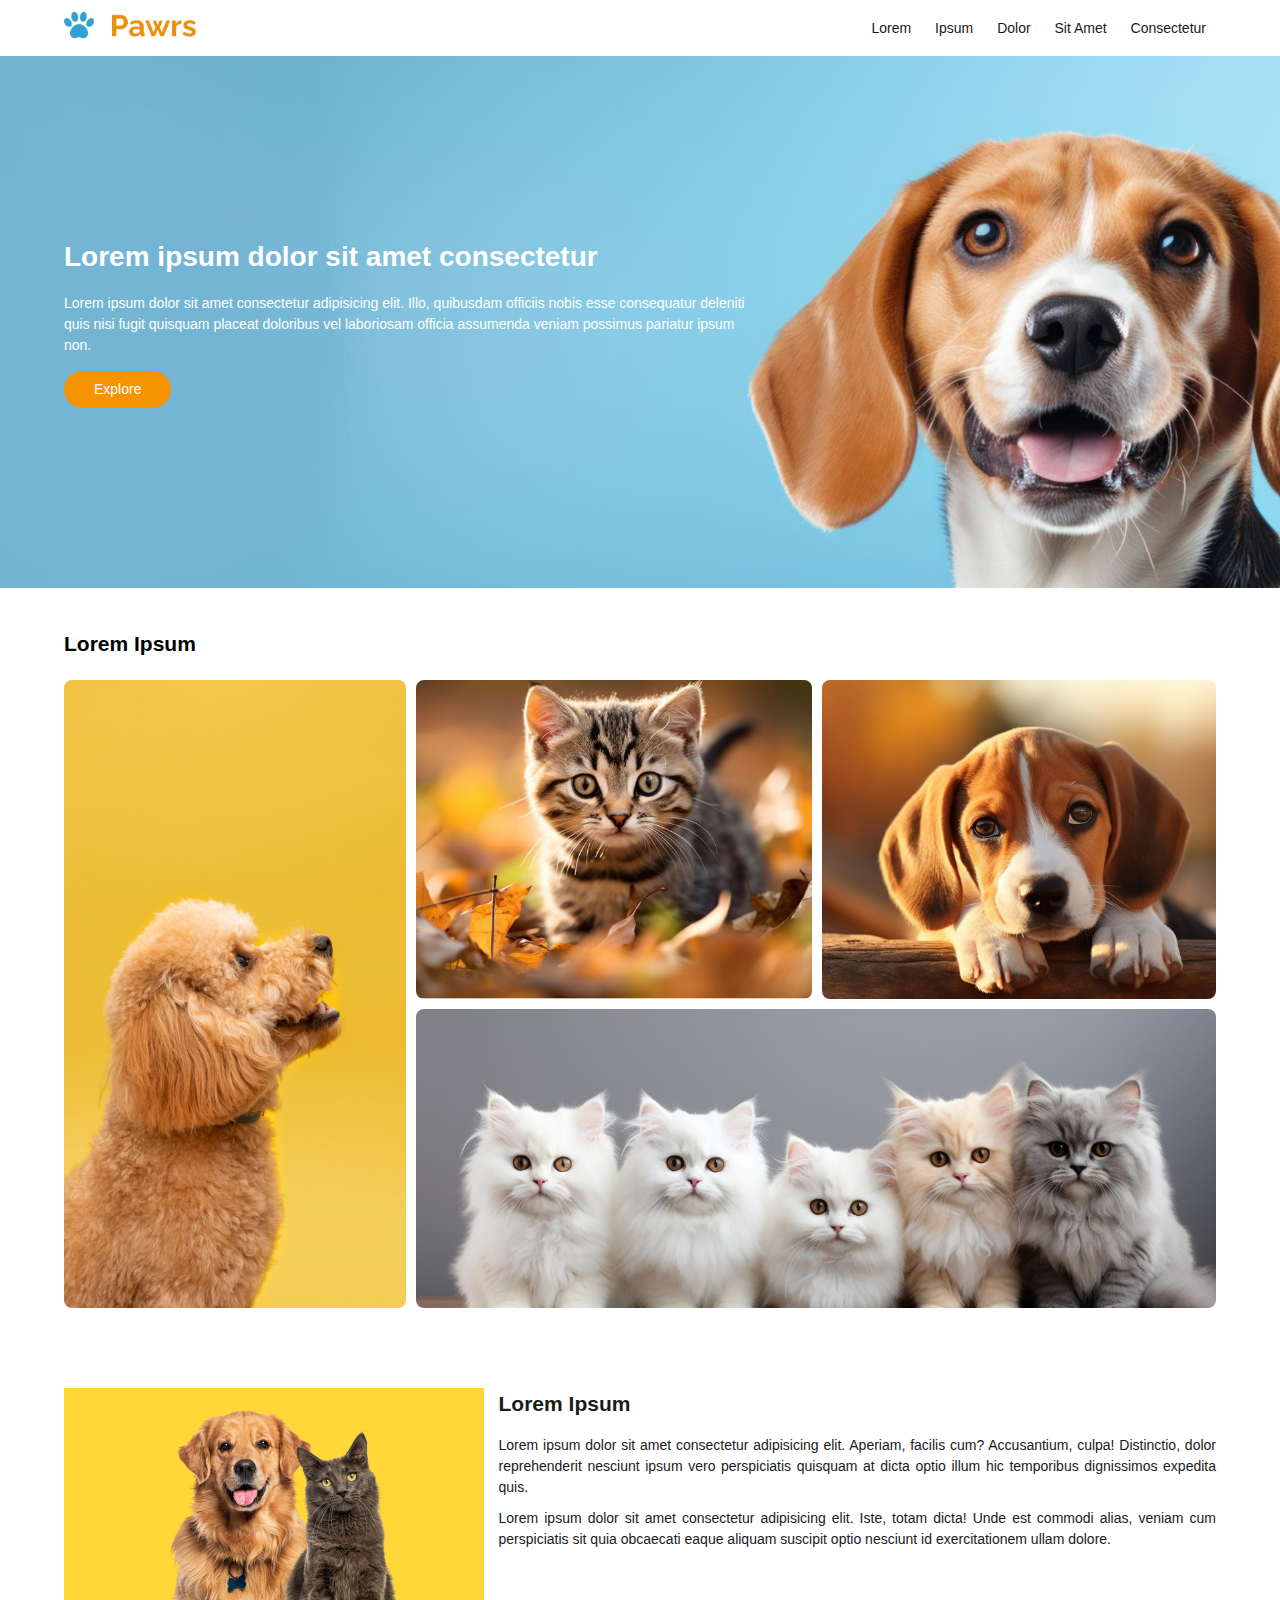
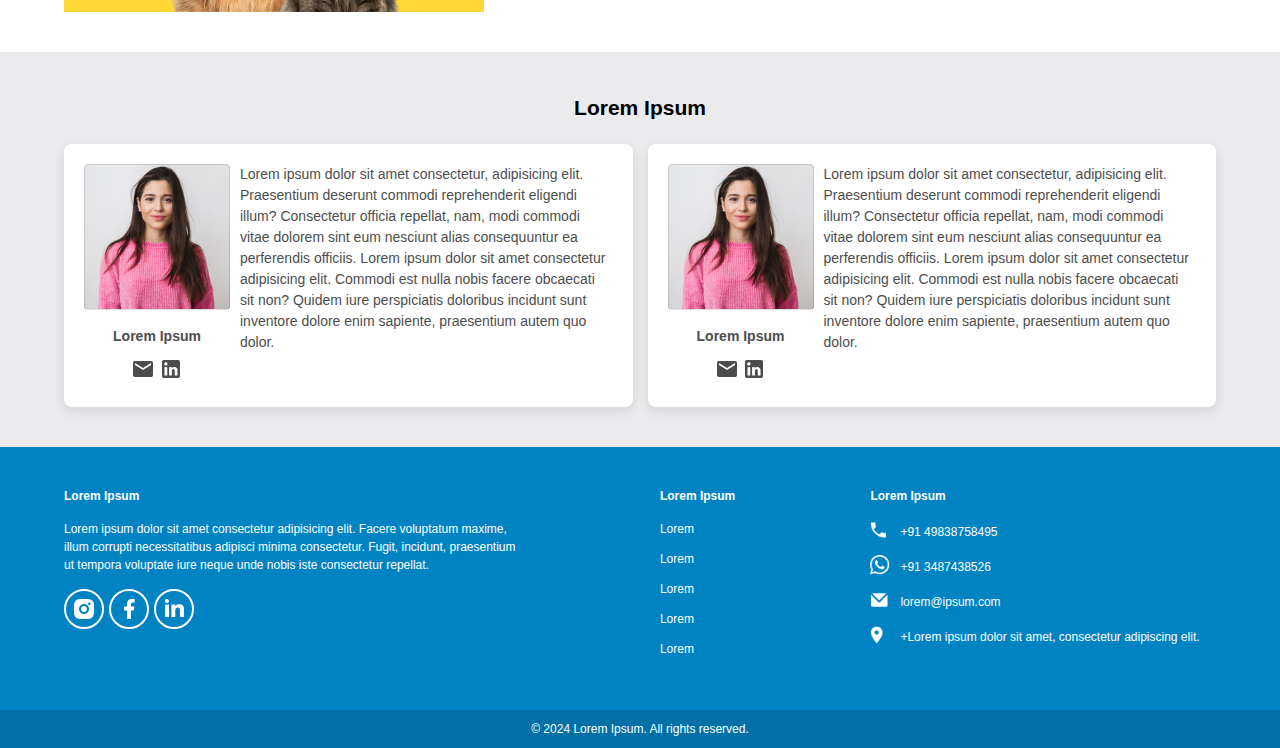
<file: css/website1/index.html>
<!DOCTYPE html>
<html lang="en">
    <head>
        <meta charset="UTF-8">
        <meta name="viewport" content="width=device-width, initial-scale=1.0">
        <title>Pawrs</title>

        <link rel="stylesheet" href="css/style.css" />
        <link rel="stylesheet" href="css/responsive.css">
    </head>
    <body>

        <header>
            <div class="container">
            
                
                <div class="flex">
                        <div class="logo">
                            <a href="#">
                                <img src="img/logo.png" alt="Logo" />
                            </a>
                         </div>
                         <div id="mobile-menu">
                            <nav>
                            <ul>
                                <li><a href="#">Lorem</a></li>
                                <li><a href="#">Ipsum</a></li>
                                <li><a href="#">Dolor</a></li>
                                <li><a href="#">Sit Amet</a></li>
                                <li><a href="#">Consectetur</a></li>
                            </ul>
                            </nav>
                        </div>
                </div>
            </div>
        </header>


        <div id="main-page">
            <div class="container">

                <div class="contents">
                    <h1 class="raleway-500">Lorem ipsum dolor sit amet consectetur</h1>
                    <p>Lorem ipsum dolor sit amet consectetur adipisicing elit. Illo, quibusdam officiis nobis esse consequatur deleniti quis nisi fugit quisquam placeat doloribus vel laboriosam officia assumenda veniam possimus pariatur ipsum non.</p>
                    
                    <div class="buttons">
                        <a href="#" class="button">Explore</a>
                        
                    </div>
                </div>

            </div>
        </div>


        <div id="gallery">
            <div class="container">
                <h2>Lorem Ipsum</h2>
                <div id="gallery-mobile">
                    <div class="gallery">
                        <div class="image-box left">
                            <img src="img/img2.png" alt="">
                         </div>
                        <div class="right">
                            <div class="top">
                                <div class="left image-box">
                                    <img src="img/img3.png" alt="">
                                </div>
                                <div class="right image-box">
                                    <img src="img/img4.png" alt="">
                                </div>
                            </div>
                        <div class="bottom image-box">
                            <img src="img/img5.png" alt="">
                        </div>
                    </div>
                </div>
            </div>
            </div>
        </div>

        <div id="about">
            <div class="container">
                <div class="flex">
                    <div class="left">
                        <img src="img/img6.png" alt="Image">
                    </div>
                    <div class="right">
                        <h2>Lorem Ipsum</h2>
                        <p>Lorem ipsum dolor sit amet consectetur adipisicing elit. Aperiam, facilis cum? Accusantium, culpa! Distinctio, dolor reprehenderit nesciunt ipsum vero perspiciatis quisquam at dicta optio illum hic temporibus dignissimos expedita quis.</p>
                        <p>Lorem ipsum dolor sit amet consectetur adipisicing elit. Iste, totam dicta! Unde est commodi alias, veniam cum perspiciatis sit quia obcaecati eaque aliquam suscipit optio nesciunt id exercitationem ullam dolore.</p>
                    </div>
                </div>
            </div>
        </div>


        <div id="client">
            <div class="container">
                <h2>Lorem Ipsum</h2>
                <div class="cards">

                    <div class="card">
                        <div class="left">
                            <div class="image">
                                <img src="img/img7.png" alt="Image">
                            </div>
                            <div class="details">
                                <h4>Lorem Ipsum</h4>                                
                            </div>
                            <div class="social">
                                <img src="img/mail.png" alt="">
                                <img src="img/linkedin.png" alt="">
                            </div>
                        </div>
                        <div class="right">
                            <p>Lorem ipsum dolor sit amet consectetur, adipisicing elit. Praesentium deserunt commodi reprehenderit eligendi illum? Consectetur officia repellat, nam, modi commodi vitae dolorem sint eum nesciunt alias consequuntur ea perferendis officiis. Lorem ipsum dolor sit amet consectetur adipisicing elit. Commodi est nulla nobis facere obcaecati sit non? Quidem iure perspiciatis doloribus incidunt sunt inventore dolore enim sapiente, praesentium autem quo dolor.</p>
                        </div>
                    </div>

                    <div class="card">
                        <div class="z"></div>
                        <div class="left">
                            <div class="image">
                                <img src="img/img7.png" alt="Image">
                            </div>
                            <div class="details">
                                <h4>Lorem Ipsum</h4>                                
                            </div>
                            <div class="social">
                                <img src="img/mail.png" alt="">
                                <img src="img/linkedin.png" alt="">
                            </div>
                        </div>
                        <div class="right">
                            <p>Lorem ipsum dolor sit amet consectetur, adipisicing elit. Praesentium deserunt commodi reprehenderit eligendi illum? Consectetur officia repellat, nam, modi commodi vitae dolorem sint eum nesciunt alias consequuntur ea perferendis officiis. Lorem ipsum dolor sit amet consectetur adipisicing elit. Commodi est nulla nobis facere obcaecati sit non? Quidem iure perspiciatis doloribus incidunt sunt inventore dolore enim sapiente, praesentium autem quo dolor.</p>
                        </div>
                    </div>

                </div>
            </div>
        </div>



        <footer>
            <div class="top">
                <div class="container">
                    <div class="flex">

                        <div class="about">
                            <h4>Lorem Ipsum</h4>
                            <p>Lorem ipsum dolor sit amet consectetur adipisicing elit. Facere voluptatum maxime, illum corrupti necessitatibus adipisci minima consectetur. Fugit, incidunt, praesentium ut tempora voluptate iure neque unde nobis iste consectetur repellat.</p>
                            <div class="social">
                                <div class="icon-round">
                                    <img src="img/insta.png" alt="">
                                </div>
                                <div class="icon-round">
                                    <img src="img/fb.png" alt="">
                                </div>
                                <div class="icon-round">
                                    <img src="img/ln.png" alt="">
                                </div>
                            </div>
                        </div>

                        <div class="nav">
                            <h4>Lorem Ipsum</h4>
                            <nav>
                                <ul>
                                    <li><a href="#">Lorem</a></li>
                                    <li><a href="#">Lorem</a></li>
                                    <li><a href="#">Lorem</a></li>
                                    <li><a href="#">Lorem</a></li>
                                    <li><a href="#">Lorem</a></li>
                                </ul>
                            </nav>
                        </div>

                        <div class="location">
                            <h4>Lorem Ipsum</h4>

                            <div class="details">
                                <div class="item">
                                    <div class="icon">
                                        <img src="img/phone.png" alt="">                                        
                                    </div>
                                    <div class="content">+91 49838758495</div>
                                </div>

                                <div class="item">
                                    <div class="icon">
                                        <img src="img/whatsapp.png" alt="">                                        
                                    </div>
                                    <div class="content">+91 3487438526</div>
                                </div>

                                <div class="item">
                                    <div class="icon">
                                        <img src="img/mail-white.png" alt="">                                        
                                    </div>
                                    <div class="content">lorem@ipsum.com</div>
                                </div>

                                <div class="item">
                                    <div class="icon">
                                        <img src="img/map.png" alt="">                                        
                                    </div>
                                    <div class="content">+Lorem ipsum dolor sit amet, consectetur adipiscing elit.</div>
                                </div>
                            </div>
                        </div>
                    </div>
                </div>
            </div>
            <div class="bottom">
                <div class="conatiner">
                    <p>© 2024 Lorem Ipsum. All rights reserved.</p>
                </div>
            </div>
        </footer>



    </body>
</html>
</file>
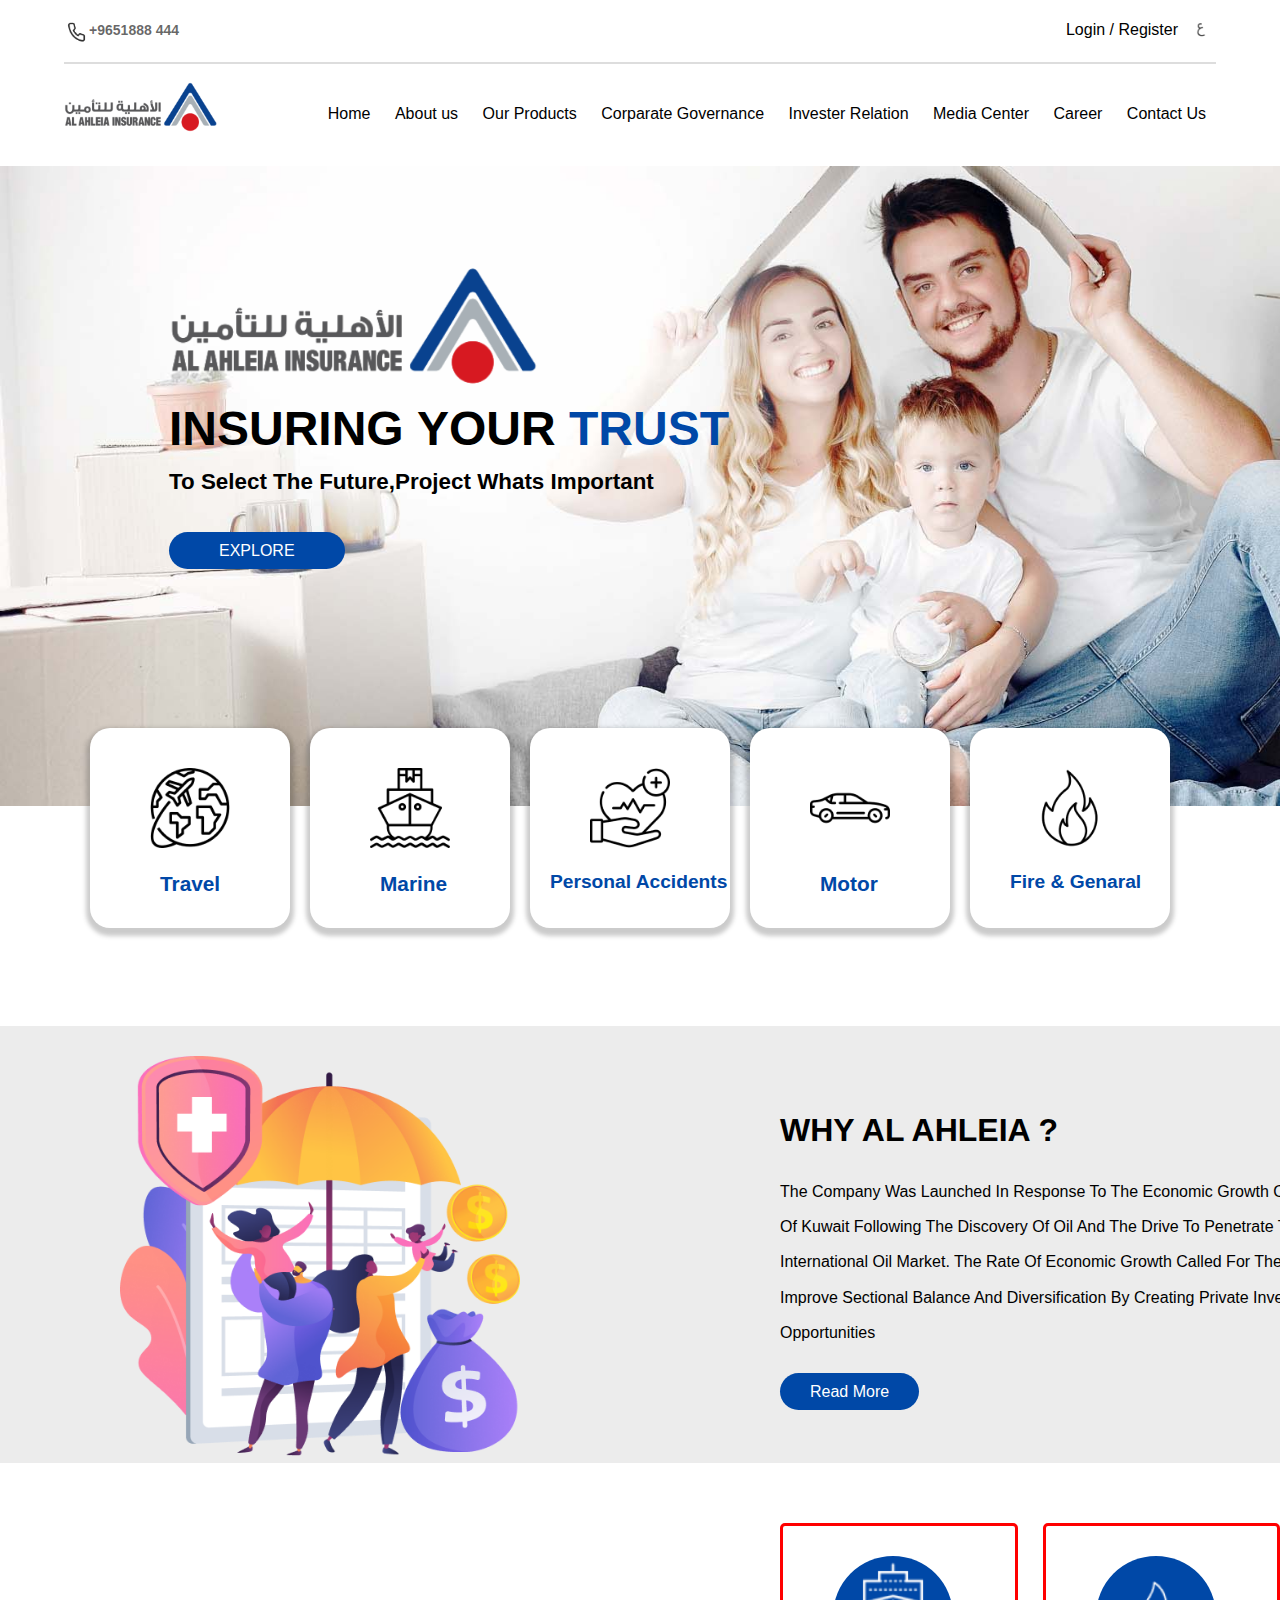
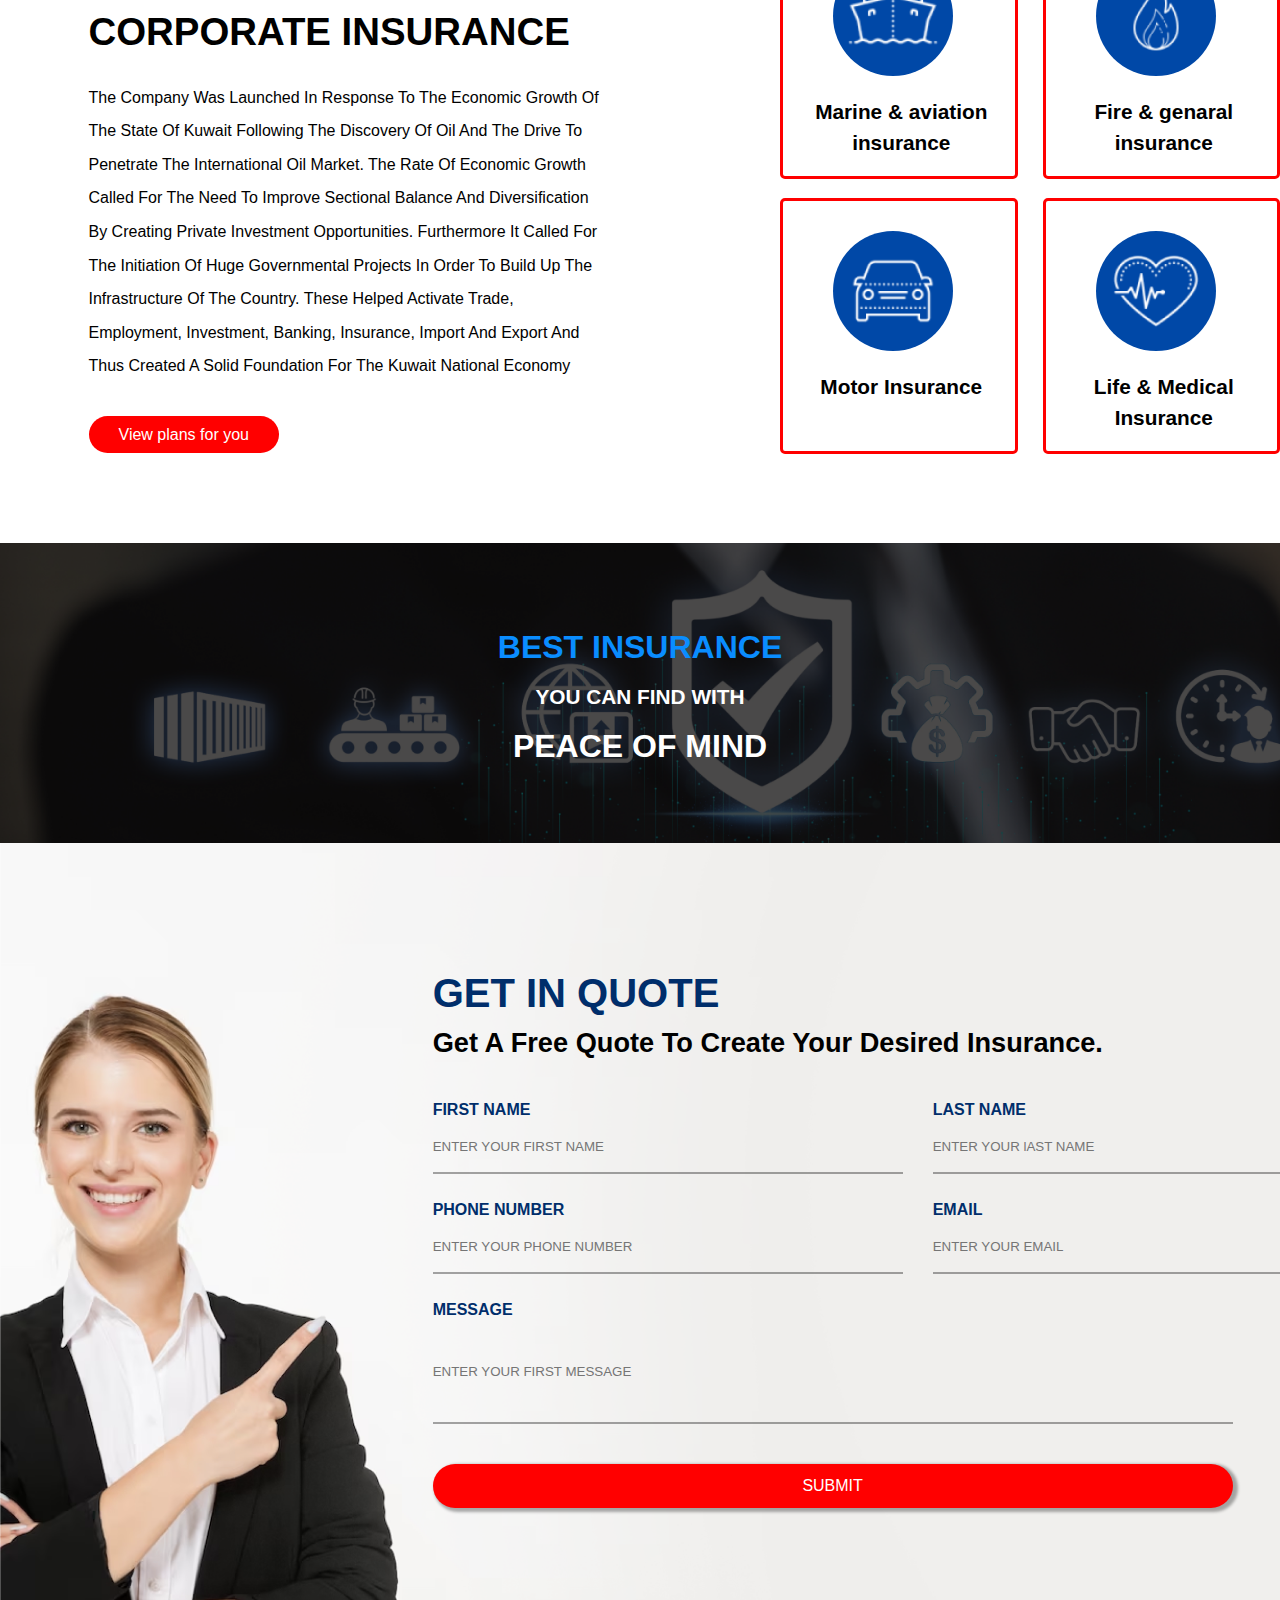
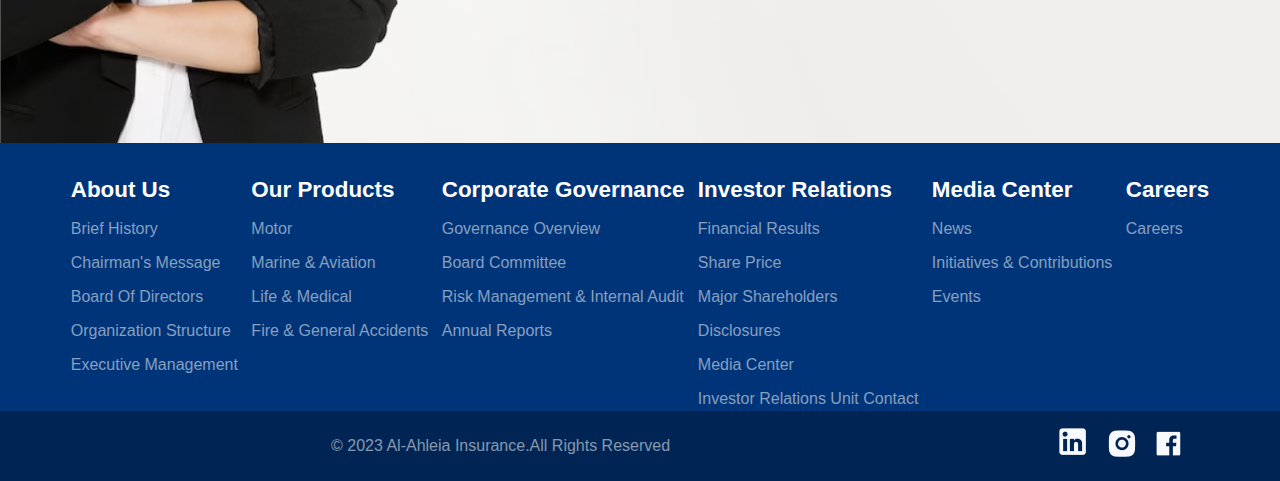
<file: css/website2/index.html>
<!DOCTYPE html>
<html lang="en">
<head>
    <meta charset="UTF-8">
    <meta name="viewport" content="width=device-width, initial-scale=1.0">
    <title>AL Ahelia</title>
    <link rel="stylesheet" href="style.css">
</head>
<body>
        <div class="container">
            <header>
                <div class="flex">
                    <div class="phone">
                        <img src="images/i13.png">
                        <h3>+9651888 444</h3>
                    </div>
                    <div class="login">
                        <a href="#">Login / Register</a>
                        <img src="images/14.png">
                    </div>
                </div>
            </header>
        </div>
        
    <div class="shadow">    
        <div class="container">
            <div class="logo-flex">
                <div class="logo">
                    <img src="images/logo.png">
                </div>
                <nav>
                    <ul>
                        <li><a href="#">Home</a></li>
                        <li><a href="#">About us</a></li>
                        <li><a href="#">Our Products</a></li>
                        <li><a href="#">Corparate Governance</a></li>
                        <li><a href="#">Invester Relation</a></li>
                        <li><a href="#">Media Center</a></li>
                        <li><a href="#">Career</a></li>
                        <li><a href="#">Contact Us</a></li>
                    </ul>
                </nav>
            </div>
        </div>
    </div>



    <div class="background">
        <div class="bg-img">
        <div class="container">   
        <div class="main">
            <img src="images/logo.png">
        <div class="contents">
            <h1>INSURING&nbspYOUR&nbsp</h1> <h2> TRUST</h2>
        </div>
            <h3>To Select The Future,Project Whats Important</h3>
        <div class="btn">
            <a href="#" class="button">EXPLORE</a>
        </div>
    </div>
    </div> 
        <div class="box-area">
            <div class="box1"><h4>Travel</h4></div>
            <div class="box2"><h4>Marine</h4></div>
            <div class="box3"><h4>Personal Accidents</h4></div>
            <div class="box4"><h4>Motor</h4></div>
            <div class="box5"><h4>Fire & Genaral</h4></div>
        </div>
    </div>
    </div>

    
    <div class="about">
            <div class="about-image">
                <img src="images/img1.png">
            </div>
            <div class="container">
            <div class="about-content">
                <h1>WHY AL AHLEIA ?</h1>
                <p>The Company Was Launched In Response To The Economic Growth Of The State Of Kuwait Following The Discovery Of Oil And The Drive To Penetrate The International Oil Market. The Rate Of Economic Growth Called For The Need To Improve Sectional Balance And Diversification By Creating Private Investment Opportunities</p>
                <div class="about-button">
                     <a href="#" class="btn">Read More</a>
                </div>
            </div>
        </div>
    </div>

    
<div class="details">
        <div class="content">
            <div class="container">
                    <h1>CORPORATE INSURANCE</h1>
                    <p>The Company Was Launched In Response To The Economic Growth Of The State Of Kuwait Following The Discovery Of Oil And The Drive To Penetrate The International Oil Market. The Rate Of Economic Growth Called For The Need To Improve Sectional Balance And Diversification By Creating Private Investment Opportunities. Furthermore It Called For The Initiation Of Huge Governmental Projects In Order To Build Up The Infrastructure Of The Country. These Helped Activate Trade, Employment, Investment, Banking, Insurance, Import And Export And Thus Created A Solid Foundation For The Kuwait National Economy</p>
                    <div class="button"><a href="#" class="btn">View plans for you</a></div>
            </div>
        </div>

        <div class="box">
            <div class="top">
                <div class="tleft">
                <div id="boat"><img src="images/i6.png"></div><h4>Marine & aviation insurance</h4></div>
                <div class="tright">
                <div id="fire"><img src="images/i7.png"></div><h4>Fire & genaral insurance</h4></div>
            </div>
            <div class="bottom">
                <div class="bleft">
                    <div id="car"><img src="images/i8.png"></div><h4>Motor Insurance</h4></div>
                <div class="bright">
                    <div id="heart"><img src="images/i9.png"></div><h4>Life & Medical Insurance</h4></div>
            </div>
        </div>

    </div>
</div>

<div class="ad">
    <div class="heading">
    <h1 id="main">BEST INSURANCE</h1><h4>YOU CAN FIND WITH</h4><h1 id="sub">PEACE OF MIND</h1></div>
</div>


<div class="quote">
<div class="container">
        
        <div class="main">
            <h1 class="form-title">GET IN QUOTE</h1>
            <h4 class="sub-title">Get A Free Quote To Create Your Desired Insurance.</h4><br>

            <div class="name">
                <div class="first-name">
                    <div class="user-input-box">
                        <label for="firstname">FIRST NAME</label>
                        <input type="text" id="firstname" placeholder="ENTER YOUR FIRST NAME">
                    </div>    
                </div>

            <div class="last-name">
                <div class="user-input-box">
                        <label for="lastname">LAST NAME</label>
                        <input type="text" id="firstname" placeholder="ENTER YOUR lAST NAME">
                    </div>    
                </div>
            </div>

            <div class="user-details">
                <div class="phone">
                    <div class="user-input-box">
                        <label for="phonenumber">PHONE NUMBER</label>
                        <input type="text" id="phonenumber" placeholder="ENTER YOUR PHONE NUMBER">
                    </div>    
                 </div>

                <div class="main-user-info">
                    <div class="user-input-box">
                        <label for="email">EMAIL</label>
                        <input type="email" id="firstname" placeholder="ENTER YOUR EMAIL">
                    </div>    
                </div>
            </div>

            <div class="msg">
                    <div class="user-input-box">
                        <label for="message">MESSAGE</label>
                        <input type="text" id="message" placeholder="ENTER YOUR FIRST MESSAGE">
                    </div>    
            </div>

        <a href="#" class="btn">SUBMIT</a>
    </div>
</div>
</div>


<div class="footer">
    <div class="container">
    <div class="footer-main">
    <div class="link-1">
        <ul>
            <h1>About Us</h1>
            <li>Brief History</li>
            <li>Chairman's Message</li>
            <li>Board Of Directors</li>
            <li>Organization Structure</li>
            <li>Executive Management</li>
        </ul>
        </div>
    <div class="link2">
        <ul>
        <h1>Our Products</h1>
        <li>Motor</li>
        <li>Marine & Aviation</li>
        <li>Life & Medical</li>
        <li>Fire & General Accidents</li>
    </ul></div>

    <div class="link3"><ul>
        <h1>Corporate Governance</h1>
        <li>Governance Overview</li>
        <li>Board Committee</li>
        <li>Risk Management & Internal
            Audit</li>
        <li>Annual Reports</li>
    </ul></div>

    <div class="link4"><ul>
        <h1>Investor Relations</h1>
        <li>Financial Results</li>
        <li>Share Price</li>
        <li>Major Shareholders</li>
        <li>Disclosures</li>
        <li>Media Center</li>
        <li>Investor Relations Unit Contact</li>
    </ul></div>
    <div class="link5"><ul>
        <h1>Media Center</h1>
        <li>News</li>
        <li>Initiatives & Contributions</li>
        <li>Events</li>
    </ul></div>
        
        
        <div class="link6">
            <ul>
            <h1>Careers</h1>
            <li>Careers</li>
        </ul></div>
        
        
    </div>
</div>

<div class="footer-bottom">
    <p>© 2023 Al-Ahleia Insurance.All Rights Reserved</p>
    <div class="icons">
        <img src="images/i10.png">
        <img src="images/i11.png">
        <img src="images/i12.png">
    </div>
    </div>
</div>
</div>

</body>
</html>
</file>
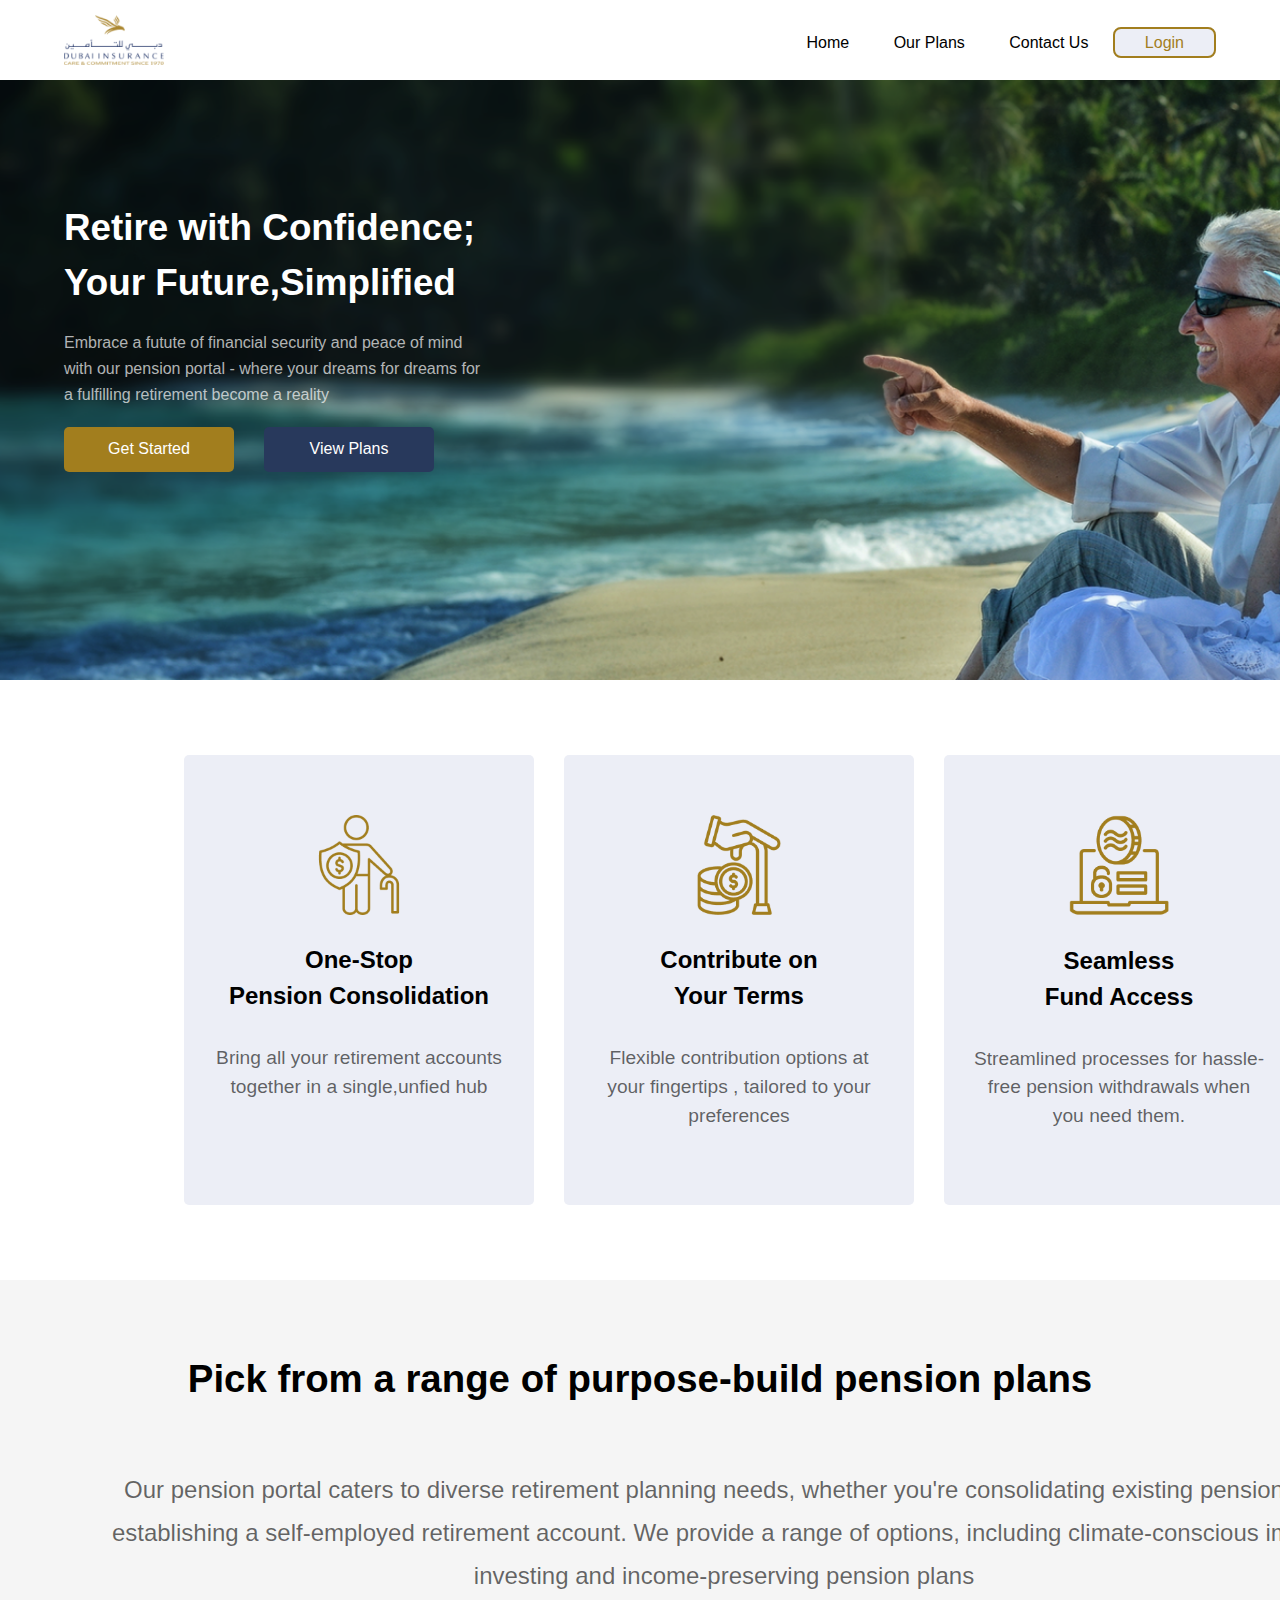
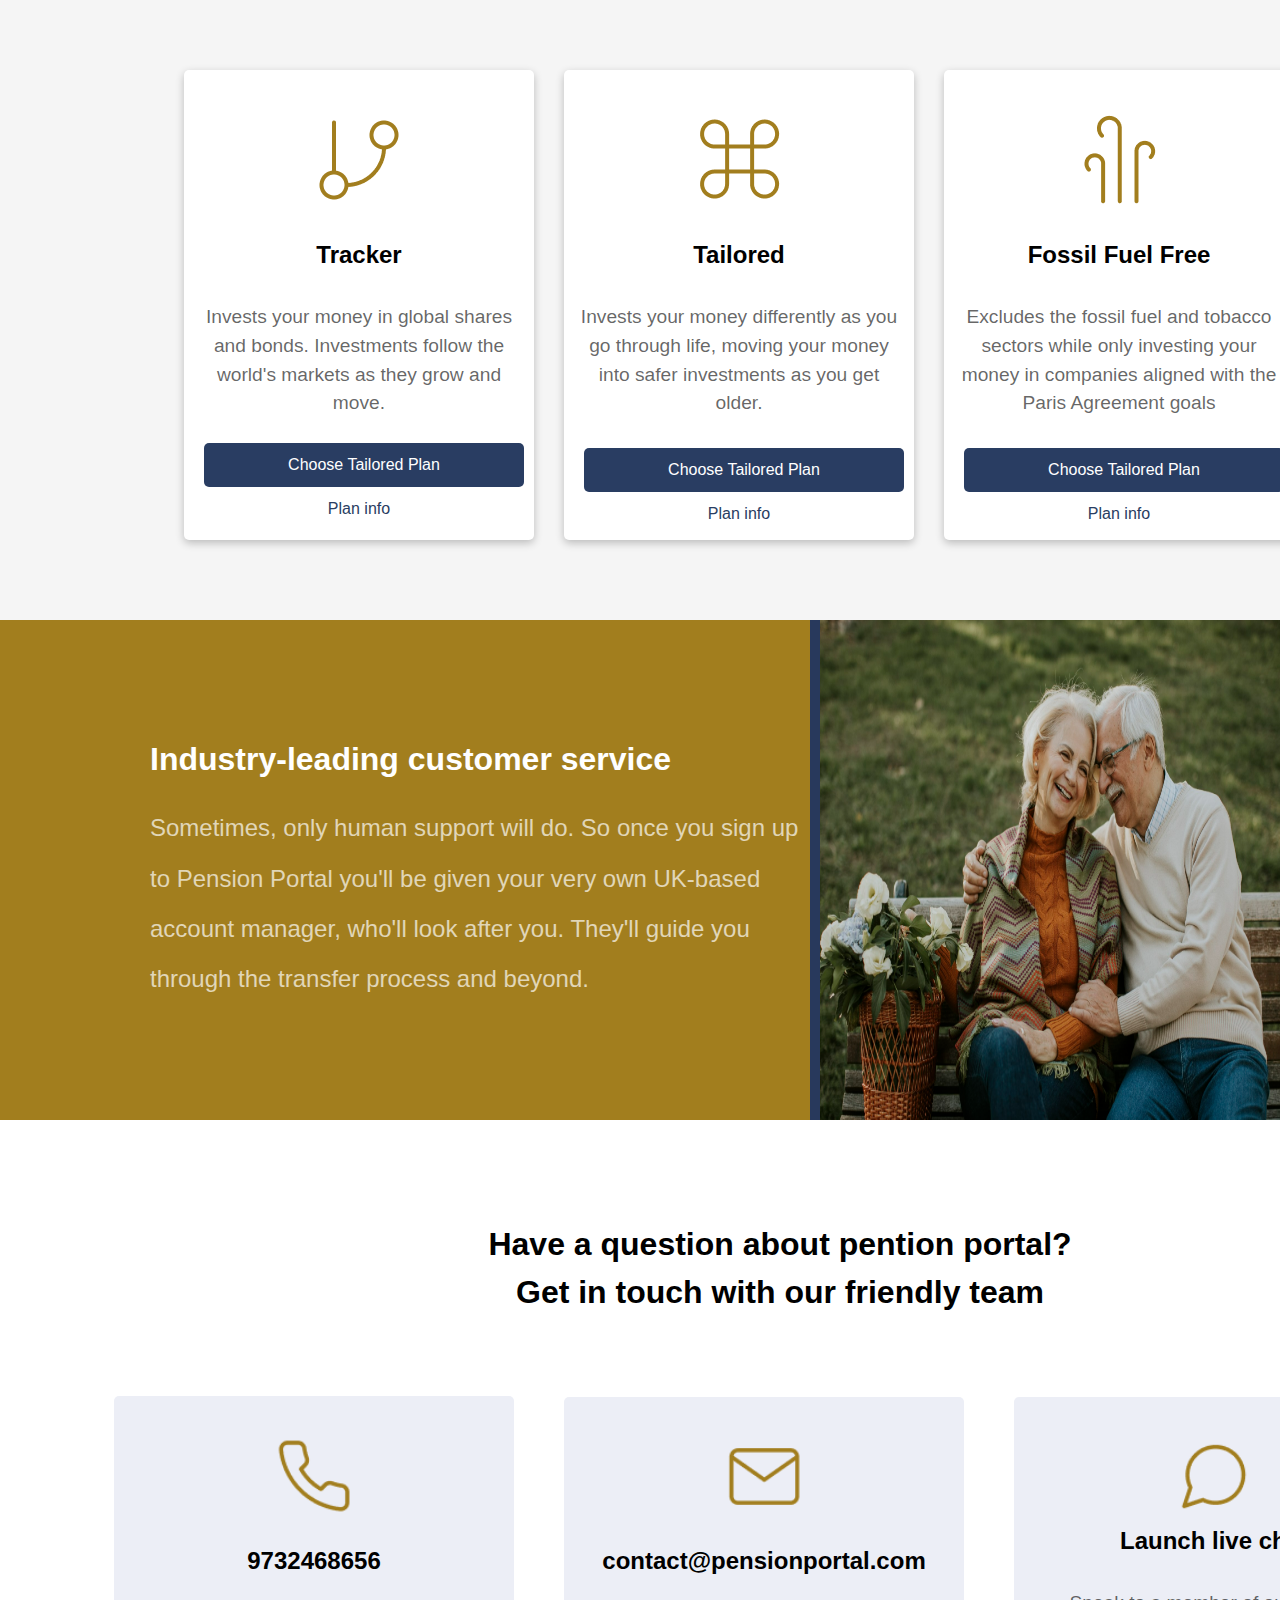
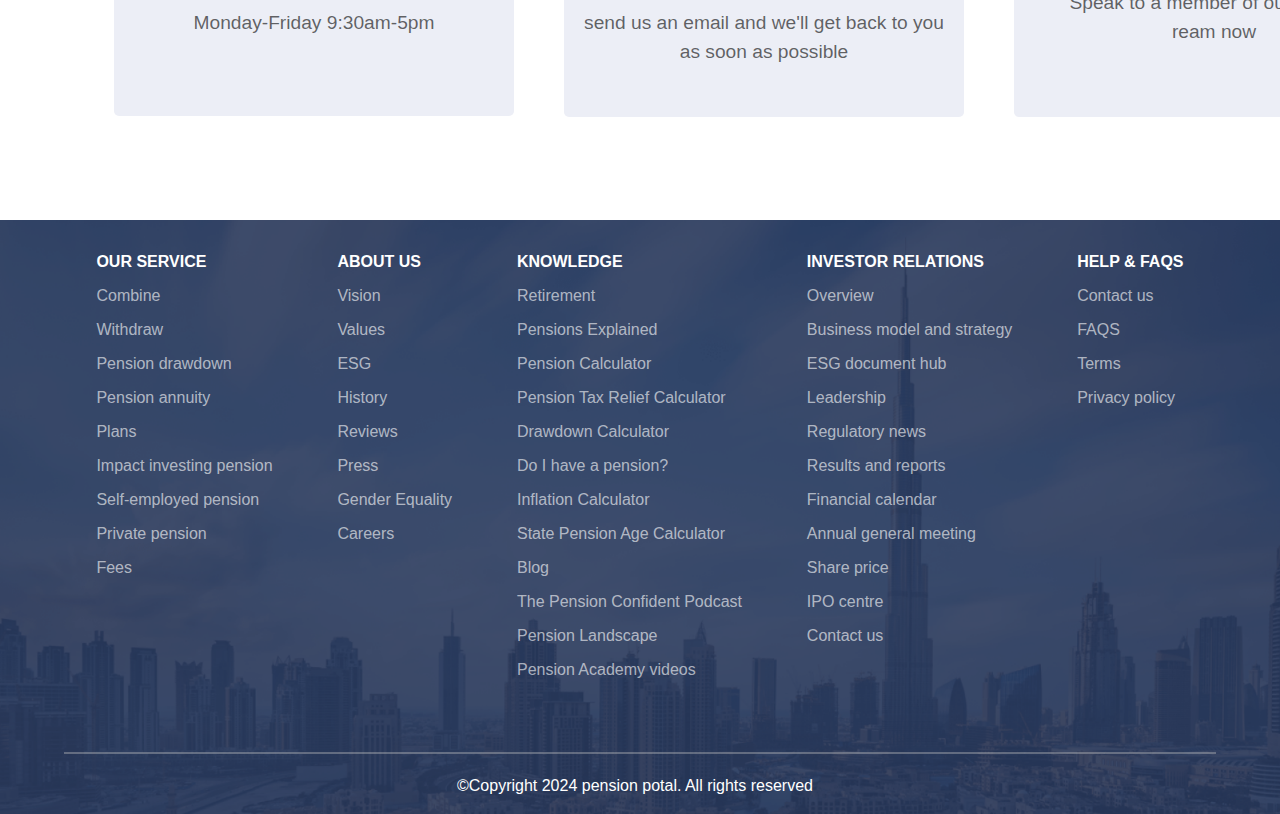
<file: css/website3/index.html>
<!DOCTYPE html>
<html lang="en">
<head>
    <meta charset="UTF-8">
    <meta name="viewport" content="width=device-width, initial-scale=1.0">
    <title>Document</title>
    <link rel="stylesheet" href="boot.css">
    <link rel="stylesheet" href="style.css">
</head>
<body>

    <!--------------------------------------------------------------------!-->

    <header>
        <div class="container">
        <div class="head">
            <div class="imgs"><img src="images/logo 1.png"></div>
                <div class="navigation">
                    <ul>
                        <li><a href="#">Home</a></li>
                        <li><a href="#">Our Plans</a></li>
                        <li><a href="#">Contact Us</a></li>
                        <li><a id="btn" href="#">Login</a></li>
                    </ul>
                </div>
            </div>
        </div>
    </header>

    <!--------------------------------------------------------------------!-->

    <div class="bg-image">
        <div class="container">
        <div class="contents">
            <h1>Retire with Confidence; Your Future,Simplified</h1>
            <p>Embrace a futute of financial security and peace of mind with our pension portal - where your dreams for dreams for a fulfilling retirement become a reality</p>
            <div class="contents-button">
                <a href="#" id="get-started">Get Started</a>
                <a href="#" id="view-plans">View Plans</a>
         </div>
            </div>
        </div>
    </div>
    <!--------------------------------------------------------------------!-->

    <div class="items">
        <div class="container">
        <div class="boxes">

            <div class="box1">
                <div class="image1"><img src="images/i1.png"></div>
                <div class="box1-content"><h2>One-Stop<br> Pension Consolidation</h2><p>Bring all your retirement accounts <br>together in a single,unfied hub</p></div>
            </div>

            <div class="box2">
                <div class="image2"><img src="images/i2.png"></div>
                <div class="box2-content"><h2>Contribute on <br>Your Terms</h2><p>Flexible contribution options at <br>your fingertips , tailored to your<br> preferences</p></div>
            </div>

            <div class="box3">
                <div class="image3"><img src="images/i3.png"></div>
                <div class="box3-content"><h2>Seamless <br>Fund Access</h2><p>Streamlined processes for hassle-<br> free pension withdrawals when<br> you need them.</p></div>
            </div>
        </div>
        </div>
    </div>

    <!--------------------------------------------------------------------!-->
    
    <div class="plan-head">
        <div class="container">
            <div class="heading"><h1>Pick from a range of purpose-build pension plans</h1></div>
            <div class="sub-heading"><p>Our pension portal caters to diverse retirement planning needs, whether you're consolidating existing pensions or establishing a self-employed retirement account. We provide a range of options, including climate-conscious impact <br>investing and income-preserving pension plans</p></div>
        </div>
    </div>
    <!--------------------------------------------------------------------!-->

    <div class="plan-items">
        <div class="container">
        <div class="plan-boxes">

            <div class="box1">
                <div class="image1"><img src="images/i4.png"></div>
                <div class="box1-content"><h2>Tracker</h2><p>Invests your money in global shares and bonds. Investments follow the world's markets as they grow and move.</p></div>
                <div class="button"><a href="#">Choose Tailored Plan</a></div>
                <div class="plan-info"><a href="#">Plan info</a></div>
            </div>

            <div class="box2">
                <div class="image2"><img src="images/i5.png"></div>
                <div class="box2-content"><h2>Tailored</h2><p>Invests your money differently as you go through life, moving your money into safer investments as you get older.</p></div>
                <div class="button"><a href="#">Choose Tailored Plan</a></div>
                <div class="plan-info"><a href="#">Plan info</a></div>
            </div>

            <div class="box3">
                <div class="image3"><img src="images/i6.png"></div>
                <div class="box3-content"><h2>Fossil Fuel Free</h2><p>Excludes the fossil fuel and tobacco sectors while only investing your money in companies aligned with the Paris Agreement goals</p></div>
                <div class="button"><a href="#">Choose Tailored Plan</a></div>
                <div class="plan-info"><a href="#">Plan info</a></div>
            </div>
        </div>
        </div>
    </div>
 <!--------------------------------------------------------------------!-->
 <div class="ad">
    <div class="content">
        <div class="heding"><h1>Industry-leading customer service</h1></div>
        <div class="sub-heading"><p>Sometimes, only human support will do. So once you sign up to Pension Portal you'll be given your very own UK-based account manager, who'll look after you. They'll guide you through the transfer process and beyond.</div>
    </div>
    <div class="image">
        <img src="images/p2.png">
    </div>
 </div>
 <!--------------------------------------------------------------------!-->

 <div class="contact">
    <div class="heading"><h1>Have a question about pention portal?</h1><h1>Get in touch with our friendly team</h1></div>
    <div class="container">
    <div class="boxes">

        <div class="box1">
            <div class="image1"><img src="images/i7.png"></div>
            <div class="box1-content"><h2>9732468656</h2><p>Monday-Friday 9:30am-5pm</p></div>
        </div>

        <div class="box2">
            <div class="image2"><img src="images/i8.png"></div>
            <div class="box2-content"><h2>contact@pensionportal.com</h2><p>send us an email and we'll get back to you as soon as possible</p></div>
        </div>

        <div class="box3">
            <div class="image3"><img src="images/i9.png"></div>
            <div class="box3-content"><h2>Launch live chat</h2><p>Speak to a member of our friendly<br> ream now</p></div>
        </div>
    </div>
    </div>
</div>

 <!--------------------------------------------------------------------!-->

 <div class="footer">
    <div class="container">
    <div class="footer-top">
        <div class="link1">
        <ul>
            <li><h1>OUR SERVICE</h1></li>
            <a href="#"><li>Combine</li></a>
            <a href="#"><li>Withdraw</li></a>
            <a href="#"><li>Pension drawdown</li></a>
            <a href="#"><li>Pension annuity</li></a>
            <a href="#"><li>Plans</li></a>
            <a href="#"><li>Impact investing pension</li></a>
            <a href="#"><li>Self-employed pension</li></a>
            <a href="#"><li>Private pension</li></a>
            <a href="#"><li>Fees</li></a>
        </ul>
        </div>
        <div class="link2">
        <ul>
            <li><h1>ABOUT US</h1></li>
            <a href="#"><li>Vision</li></a>
            <a href="#"><li>Values</li></a>
            <a href="#"><li>ESG</li></a>
            <a href="#"><li>History</li></a>
            <a href="#"><li>Reviews</li></a>
            <a href="#"><li>Press</li></a>
            <a href="#"><li>Gender Equality</li></a>
            <a href="#"><li>Careers</li></a>
        </ul>
        </div>
        <div class="link3">
        <ul>
            <a href="#"><li><h1>KNOWLEDGE</h1></li></a>
            <a href="#"><li>Retirement</li></a>
            <a href="#"><li>Pensions Explained</li></a>
            <a href="#"><li>Pension Calculator</li></a>
            <a href="#"><li>Pension Tax Relief Calculator</li></a>
            <a href="#"><li>Drawdown Calculator</li></a>
            <a href="#"><li>Do I have a pension?</li></a>
            <a href="#"><li>Inflation Calculator</li></a>
            <a href="#"><li>State Pension Age Calculator</li></a>
            <a href="#"><li>Blog</li></a>
            <a href="#"><li>The Pension Confident Podcast</li></a>
            <a href="#"><li>Pension Landscape</li></a>
            <a href="#"><li>Pension Academy videos</li></a>
        </ul>
        </div>
        <div class="link4">
        <ul>
            <a href="#"><li><h1>INVESTOR RELATIONS</h1></li></a>
            <a href="#"><li>Overview</li></a>
            <a href="#"><li>Business model and strategy</li></a>
            <a href="#"><li>ESG document hub</li></a>
            <a href="#"><li>Leadership</li></a>
            <a href="#"><li>Regulatory news</li></a>
            <a href="#"><li>Results and reports</li></a>
            <a href="#"><li>Financial calendar</li></a>
            <a href="#"><li>Annual general meeting</li></a>
            <a href="#"><li>Share price</li></a>
            <a href="#"><li>IPO centre</li></a>
            <a href="#"><li>Contact us</li></a>
        </ul>
        </div>
        <div class="link5">
        <ul>
            <a href="#"><li><h1>HELP & FAQS</h1></li></a>
            <a href="#"><li>Contact us</li></a>
            <a href="#"><li>FAQS</li></a>
            <a href="#"><li>Terms</li></a>
            <a href="#"><li>Privacy policy</li></a>
        </ul>
    </div>
    </div>
    <div class="footer-bottom">
        <p>©Copyright 2024 pension potal. All rights reserved</p>
    </div>
</div>
 </div>
</body>
</html>
</file>
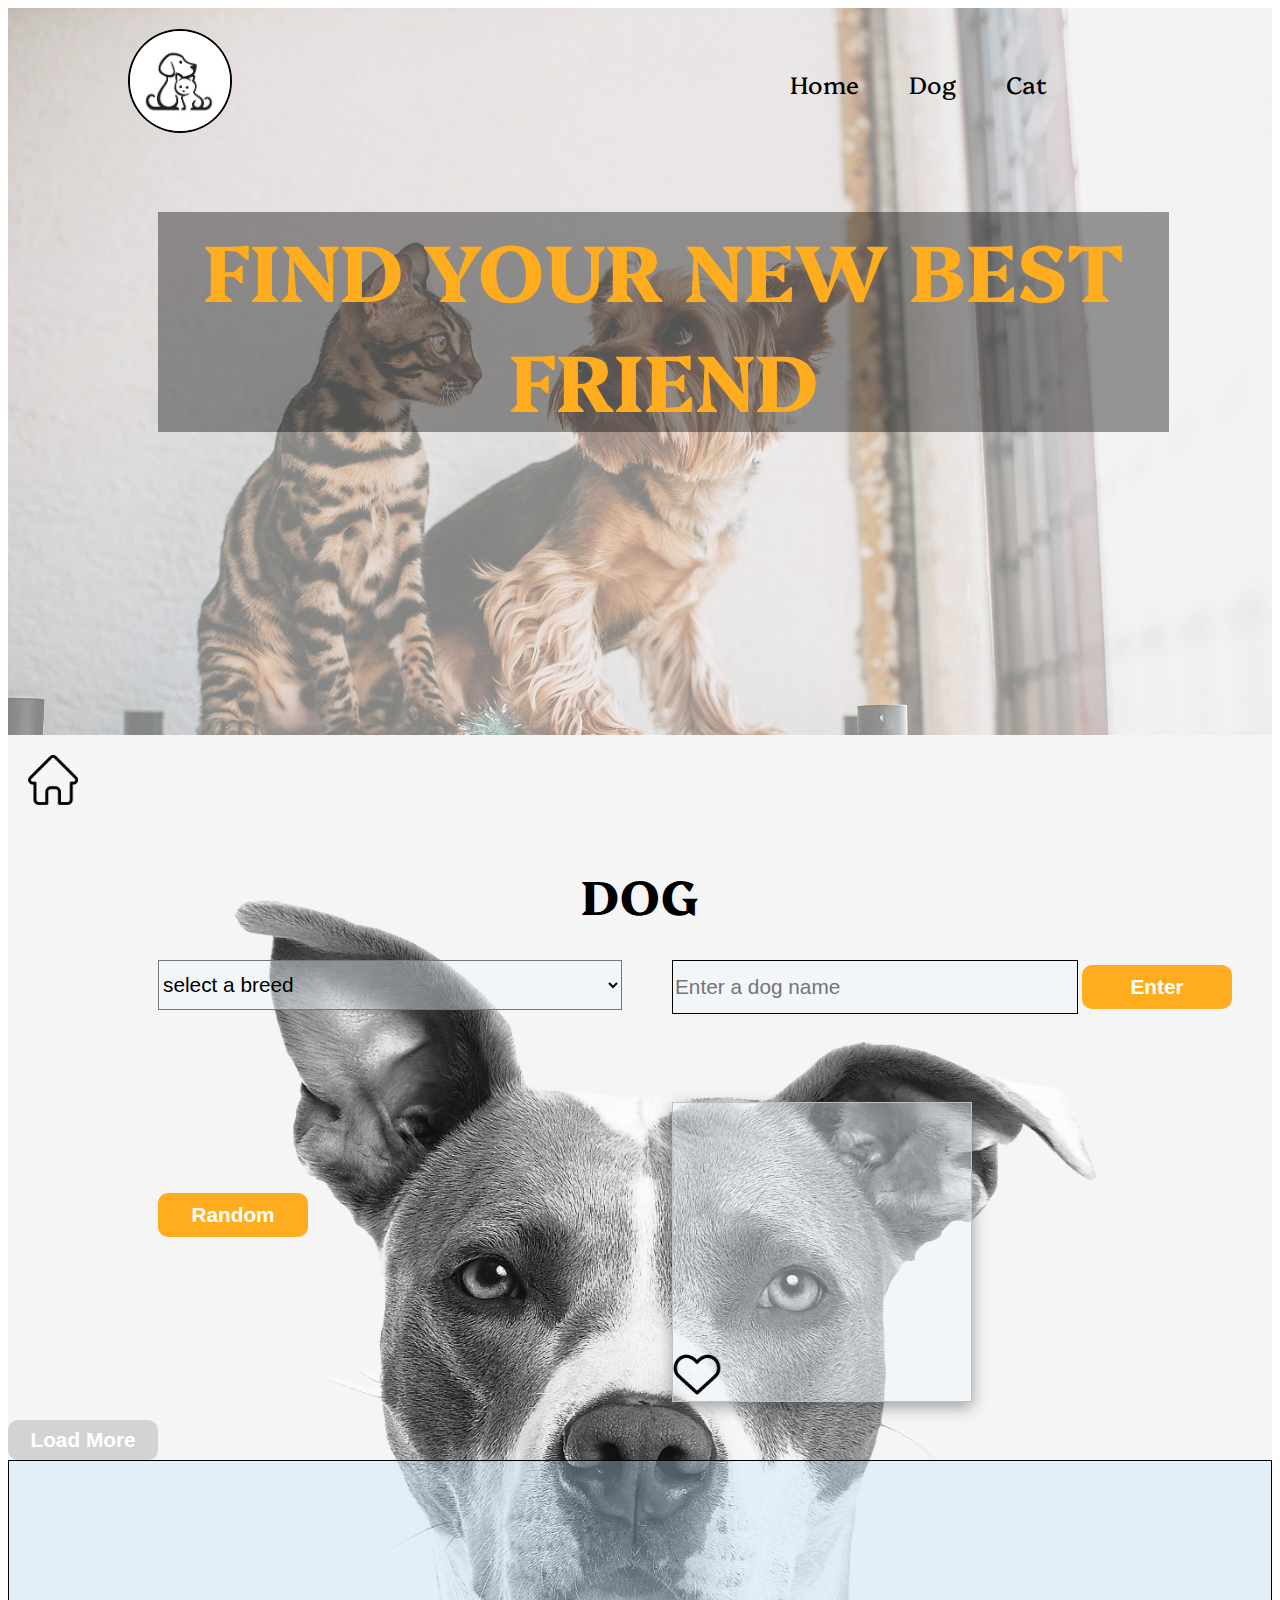
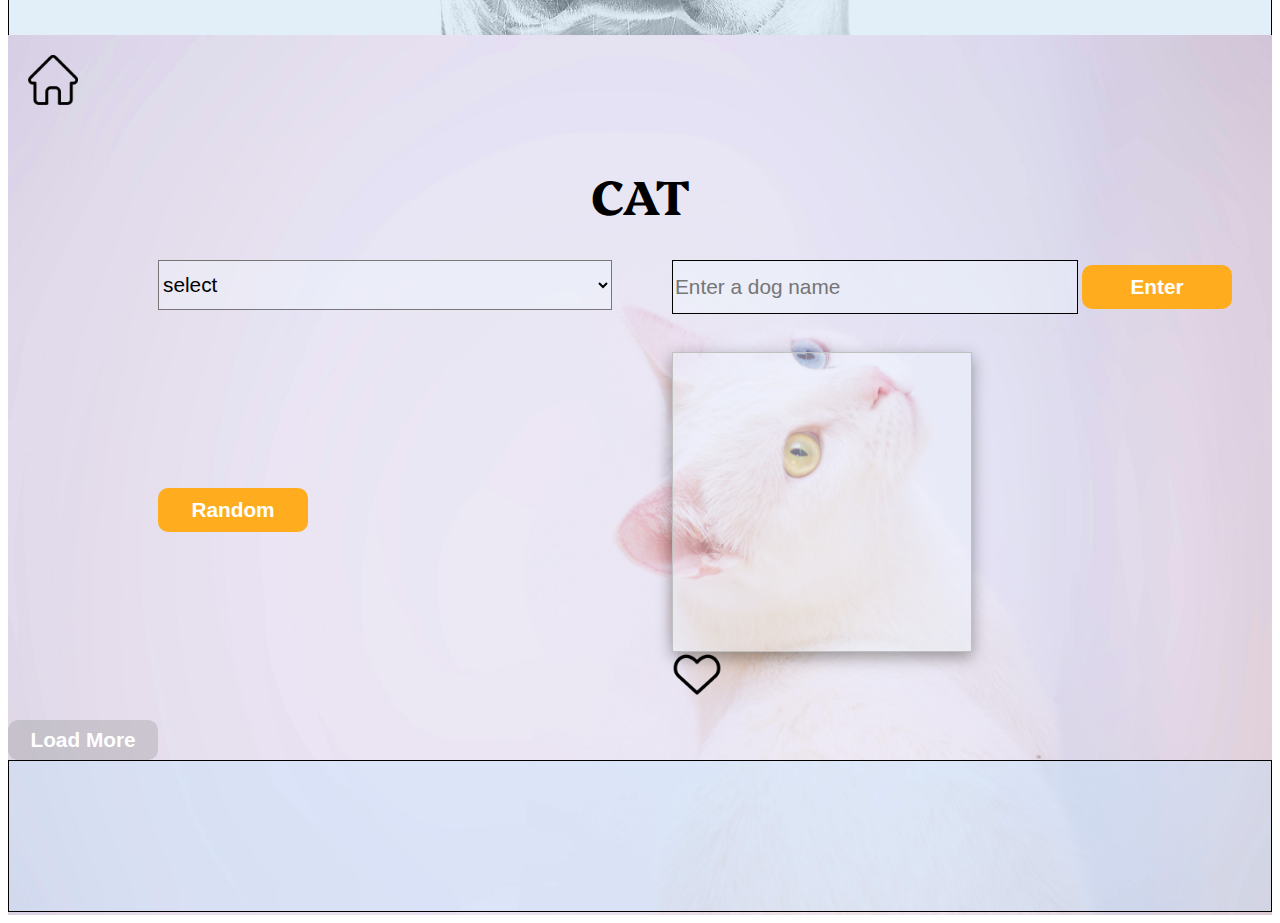
<file: js/ajax/index.html>
<!DOCTYPE html>
<html lang="en">
<head>
    <meta charset="UTF-8">
    <meta name="viewport" content="width=device-width, initial-scale=1.0">
    <title>Document</title>
    <link rel="stylesheet" href="style.css">
</head>
<body>
    <div id="container-home">
        <div class="header">
            <div class="logo"><img src="../ajax/logo.jpg"></div>
            <div class="nav">
                <ul>
                    <li><a href="#container-home">Home</a></li>
                    <li><a href="#container-dog">Dog</a></li>
                    <li><a href="#container-cat">Cat</a></li>
                </ul>
            </div>
        </div>
        <h1>FIND YOUR NEW BEST FRIEND</h1>
        <div id="slide-show"></div>
    </div>

    <div id="container-dog">
        <div class="exit"><a href="#container-home"><img src="../ajax/home.png"></a></div>
        <h1 id="d-head">DOG</h1>
        <div class="d-content">
            <div class="drop">
                <select id="dog-drop" name="select" onclick="getDogBreeds()">
                    <option>select a breed</option>
                </select>
                <div class="btn"><button id="d-submit" onclick="getDogImageAndBreed()">Random</button></div>
            </div>
            <div class="d-show">
                <div class="d-main">
                    <input type="text" id="d-search" placeholder="Enter a dog name">
                    <button id="d-enter" onclick="searchDog()">Enter</button>
                </div>
                <div class="d-img">
                    <div class="d-image"> <img id="dog-image"></div>
                    <div class="d-desc"> <div id="doide"></div> </div>
                </div>
                <div class="love">
                    <a onclick="toggleLove()"><img id="dog-like-icon" src="../ajax/like.png"></a>
                </div>
            </div>
        </div>
        <div class="loading">
            <button id="dog-load-more" onclick="loadMoreDogs()">Load More</button>
            <div id="dog-images"></div>
        </div>
    </div>

    <div id="container-cat">
        <div class="exit"><a href="#container-home"><img src="../ajax/home.png"></a></div>
        <h1 id="c-head">CAT</h1>
        <div class="c-content">
            <div class="drop">
                <select id="cat-drop" name="select" onclick="getCatBreeds()">
                    <option>select</option>
                </select>
                <div class="btn"><button id="d-submit" onclick="getCatRandom()">Random</button></div>
            </div>
            <div class="c-show">
                <div class="c-main">
                    <input type="text" id="c-search" placeholder="Enter a dog name">
                    <button id="c-enter" onclick="searchCat()">Enter</button>
                </div>
                <div class="c-img">
                    <div class="c-image"><img id="cat-img"></div>
                    <div class="c-desc"><div id="catdis"></div></div>
                </div>
                <div class="love">
                    <a onclick="love1()"><img id="cat-like-icon" src="../ajax/like.png"></a>
                </div>
            </div>
        </div>
        <div class="cloading">
            <button id="cat-load-more" onclick="loadMoreCats()">Load More</button>
            <div id="cat-images"></div>
        </div>
    </div>

    <script src="script.js"></script>
</body>
</html>
</file>
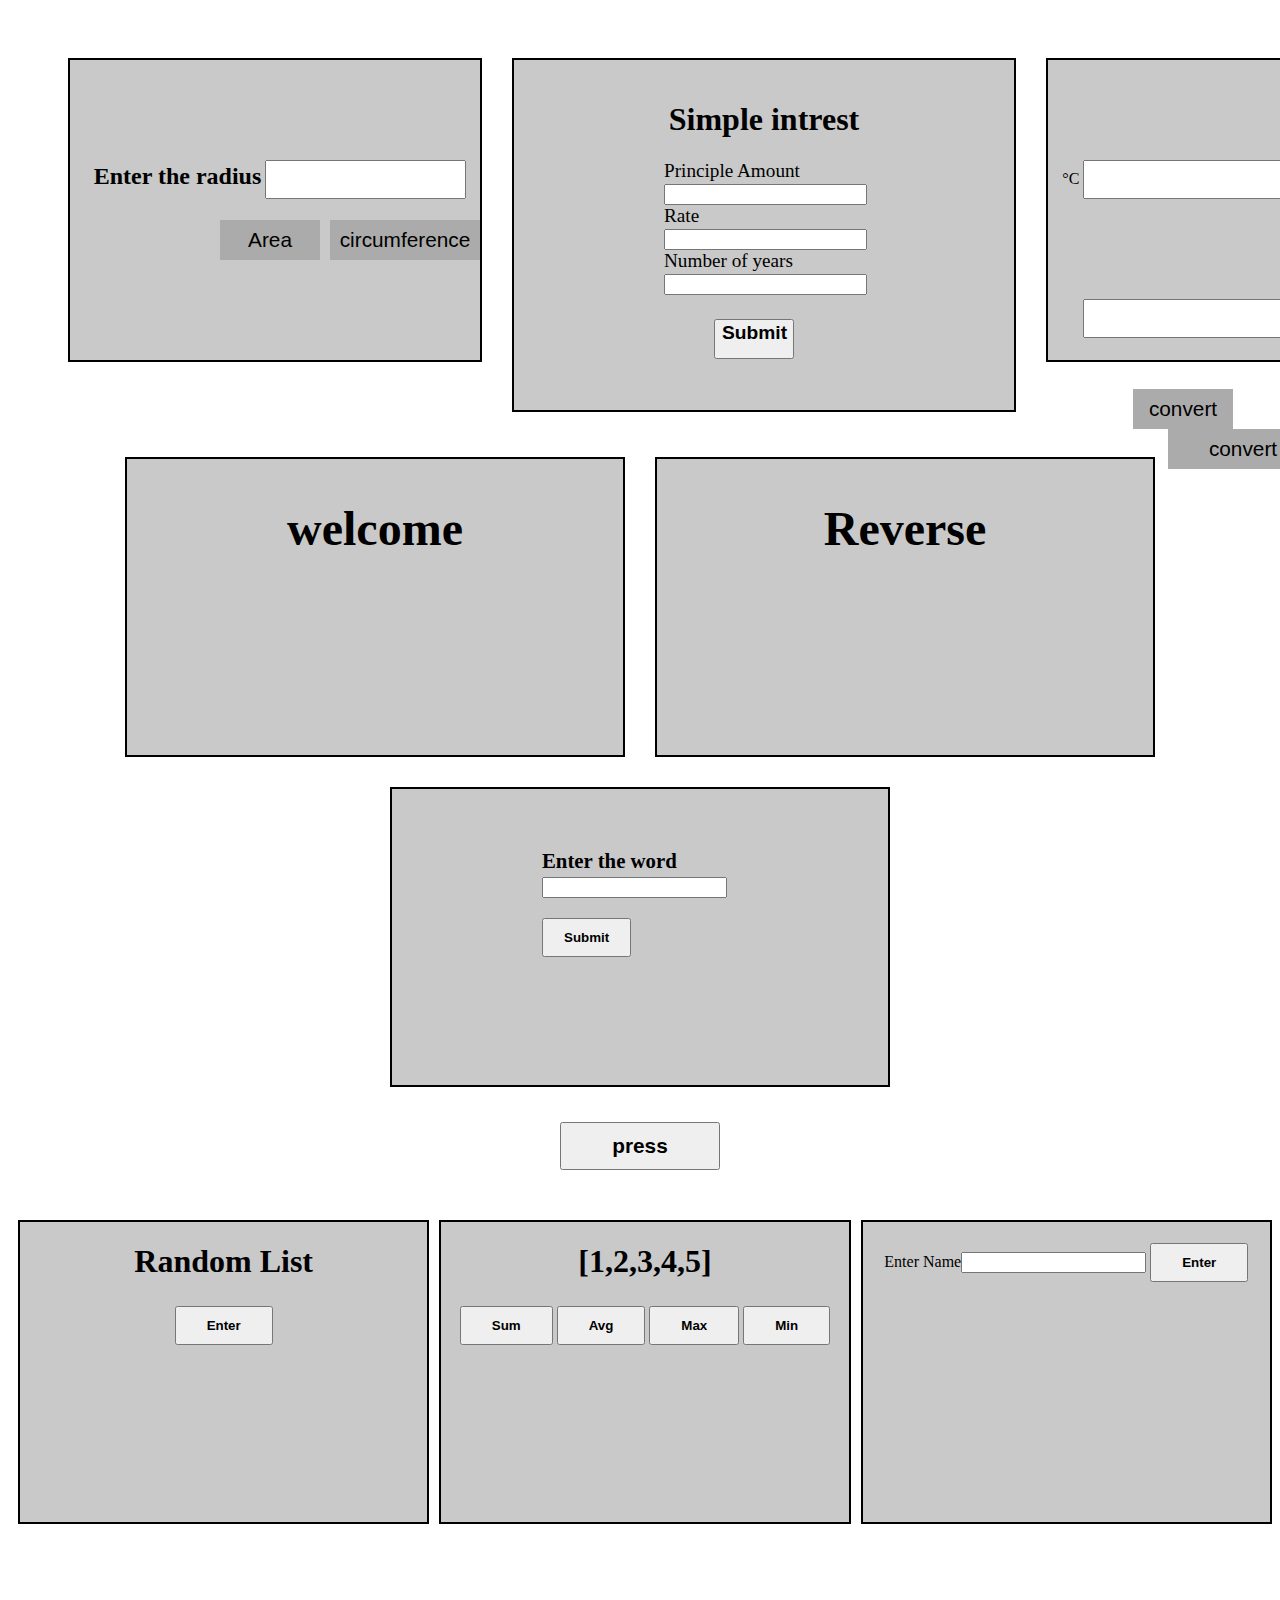
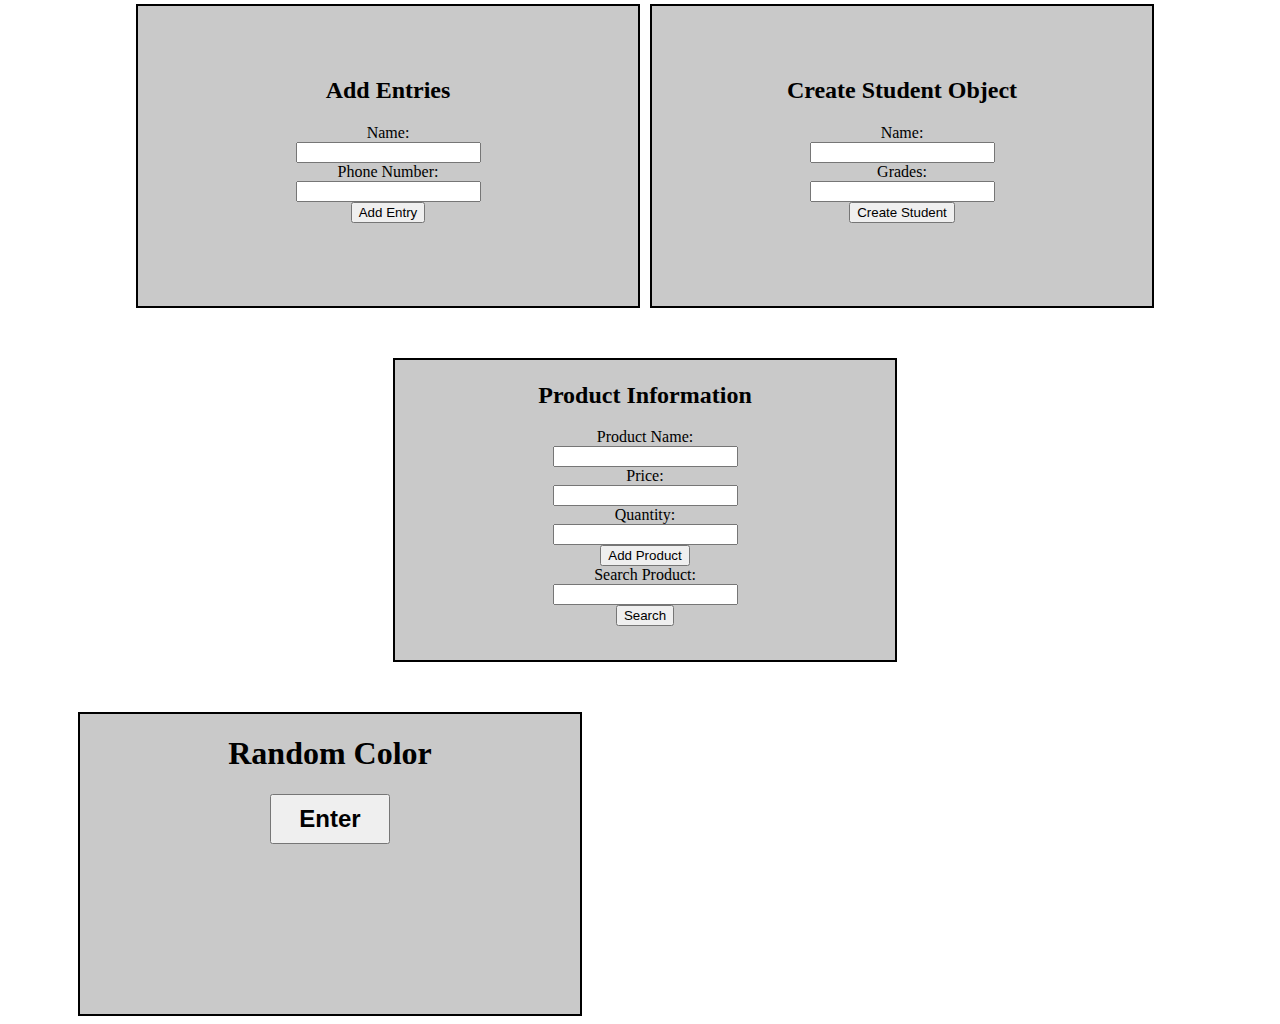
<file: js/assignment/index.html>
<!DOCTYPE html>
<html lang="en">
<head>
    <meta charset="UTF-8">
    <meta name="viewport" content="width=device-width, initial-scale=1.0">
    <title>Area</title>
    <link rel="stylesheet" href="style.css">
</head>
<body>
    <div class="first">
    <div class="container">
        <label>Enter the radius</label>
        <input type="text" id="radius">
        <P id="answer"></P>
        <div class="btn">
            <button id="area">Area</button>
            <button id="circ">circumference</button>
        </div>

    </div>


    <div class="container-s">
        <h1>Simple intrest</h1>
        <div class="simpleintrest">
            <div class="p"><label for="amount">Principle Amount<input type="text" id="p"></label></div>
            <div class="n"><label for="year">Rate<input type="text" id="n"></label></div>
            <div class="r"><label for="rate">Number of years<input type="text" id="r"></label></div>
        </div>
        <p id="ans"></p>
        <div class="submit">
            <button id="submit-s">Submit</button>
        </div>
    </div>

    <div class="containert">
        <label>°C</label>
        <input type="text" id="cel">
        <label>°F</label>
        <input type="text" id="faran">
        <div class="ans">
            <P id="cel-ans"></P>
            <P id="far-ans"></P>
        </div>
        <div class="btn">
            <button id="cel-box">convert</button>
            <button id="faran-box">convert</button>
        </div>

    </div>
</div>

    <div class="main">
        <div class="container1">
            <h1 id="greeting_name">welcome</h1>
        </div>
        <div class="container2">
            <h1 id="reverse_name">Reverse</h1>
        </div>
        <div class="container3">
            <div class="inp"><label for="occ">Enter the word<input id="occ" type="text"></label></div>
            <button id="submit-occ">Submit</button>
            <h1 id="occurance"></h1>
        </div>
        <div class="btn-grt"><button id="press">press</button></div>
    </div>

    <div class="array">

    <div class="container-array">
        <h1>Random List</h1>
        <p id="random_ans"></p>
        <button id="enter">Enter</button>
    </div>

    <div class="container-array">
        <h1>[1,2,3,4,5]</h1>
        <p id="ars_ans"></p>
        <div class="arr-btn">
            <button id="a-sum">Sum</button>
            <button id="a-avg">Avg</button>
            <button id="a-max">Max</button>
            <button id="a-min">Min</button>
        </div>
        
    </div>

    <div class="container-array">
        <h1 id="name_array"></h1>
        <label>Enter Name</label><input type="text" id="values">
        <button id="name_enter">Enter</button>
    </div>

</div>


<div class="object-main">
    <div class="container-object">
        <h2>Add Entries</h2>
        <label for="name">Name:</label>
        <input type="text" id="name">
        <label for="phoneNumber">Phone Number:</label>
        <input type="text" id="phoneNumber">
        <button onclick="addEntry()">Add Entry</button>
        <p id="addressBookResult"></p>
    </div>
    
    <div class="container-object">
        <h2>Create Student Object</h2>
        <label for="studentName">Name:</label>
        <input type="text" id="studentName">
        <label for="grades">Grades:</label>
        <input type="text" id="grades">
        <button onclick="createStudent()">Create Student</button>
        <p id="studentResult"></p>
    </div>

    <div class="container-object">
        <h2>Product Information</h2>
        <label for="productName">Product Name:</label>
        <input type="text" id="productName">
        <label for="productPrice">Price:</label>
        <input type="text" id="productPrice">
        <label for="productQuantity">Quantity:</label>
        <input type="text" id="productQuantity">
        <button onclick="addProduct()">Add Product</button>
        <label for="searchProduct">Search Product:</label>
        <input type="text" id="searchProduct">
        <button onclick="searchProduct()">Search</button>
        <p id="productResult"></p>
    </div>
</div>

<div class="dom">
<div class="container-color">
    <h1>Random Color</h1>
    <button id="enter-color">Enter</button>
</div>


<script src="script.js"></script>

</body>
</html>
</file>
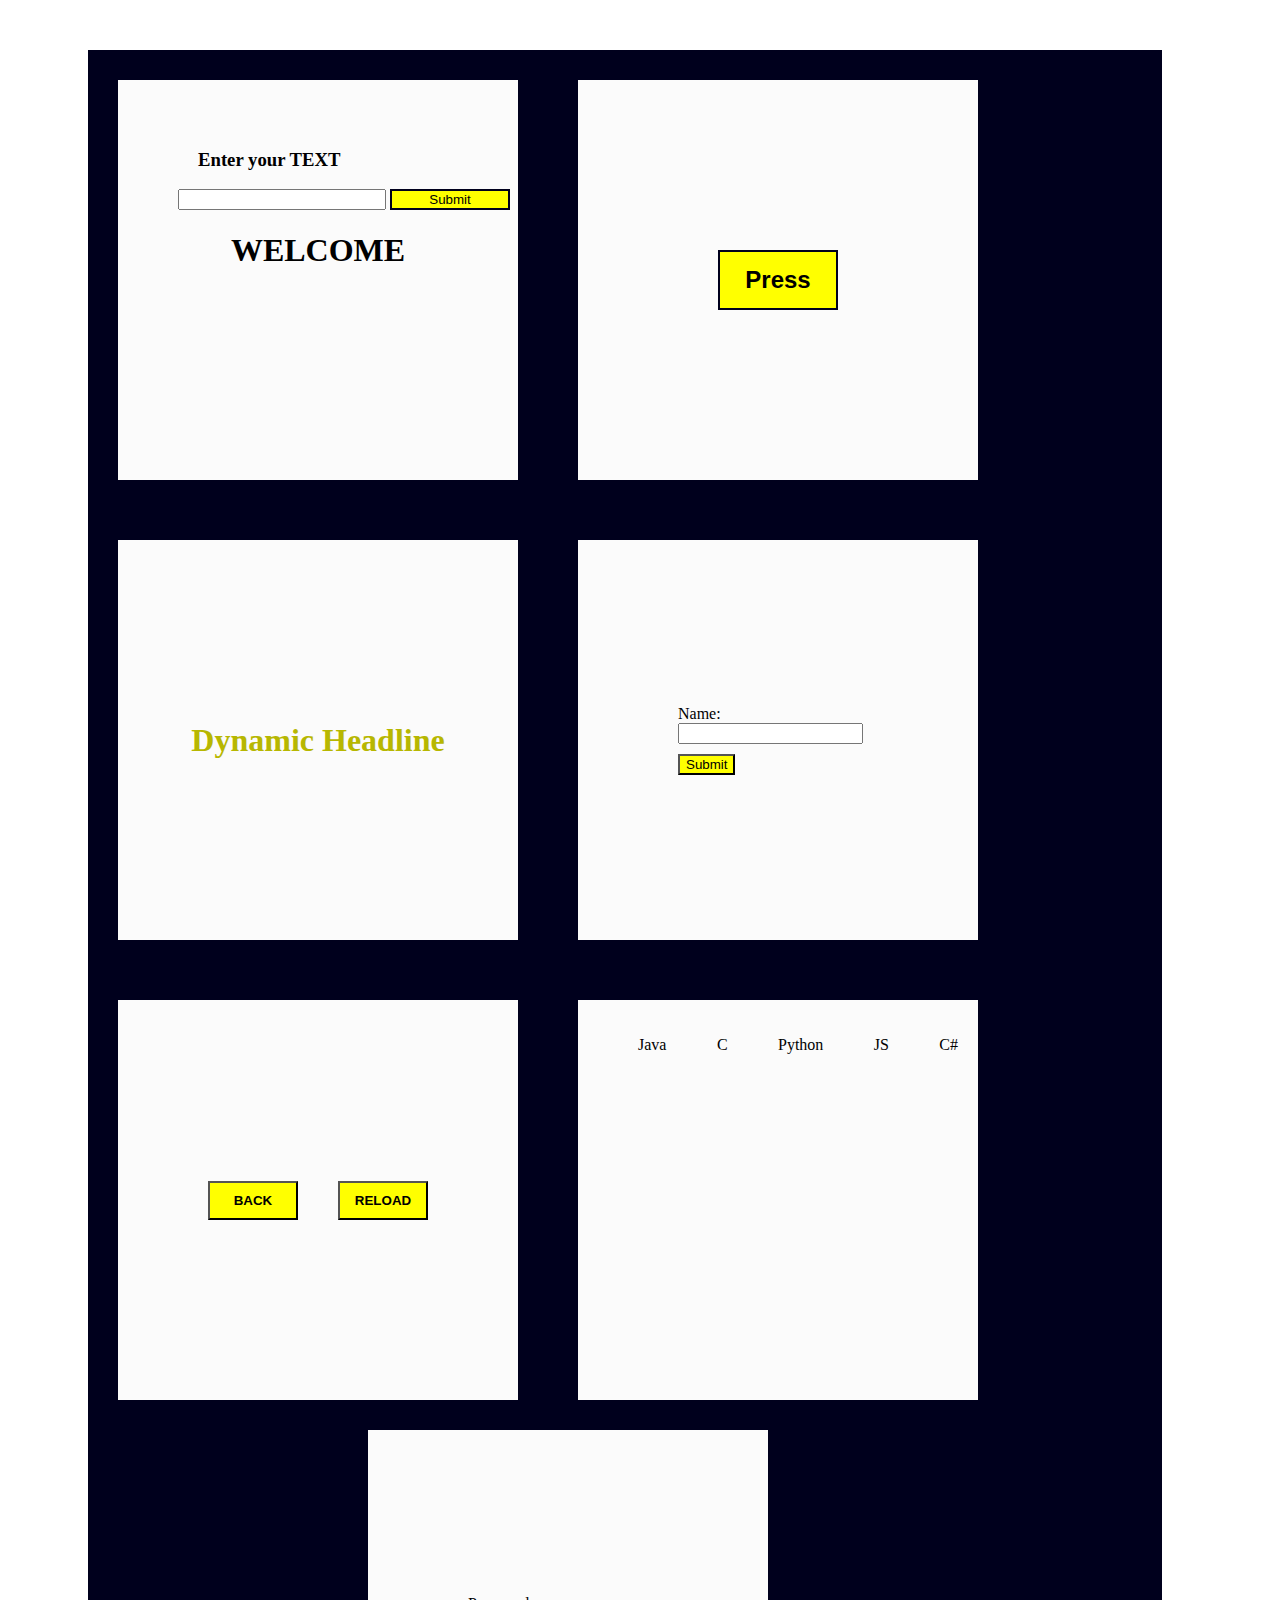
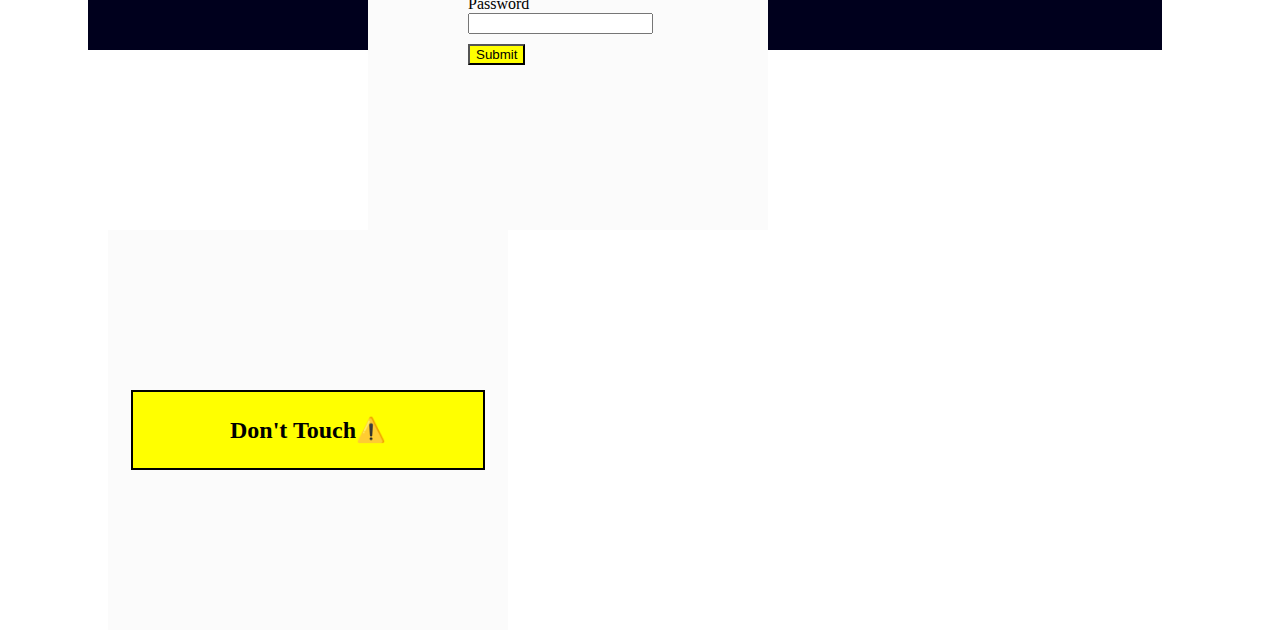
<file: js/assignment2/index.html>
<!DOCTYPE html>
<html lang="en">
<head>
    <meta charset="UTF-8">
    <meta name="viewport" content="width=device-width, initial-scale=1.0">
    <title>Assignment2</title>
    <link rel="stylesheet" href="style.css">
</head>
<body>
<div class="container">


    <div class="modify">
        <h3>Enter your TEXT</h3><input type="text" id="user-input"></label>
        <button id="submit">Submit</button>
        <h1 id="change">WELCOME</h1>
    </div>

    <div class="bg-color">
        <button class="btn">Press</button>
    </div>

    <div id="headline">
    </div>

    <div class="details">
            <form id="nameForm">
                <label for="nameInput">Name:</label>
                <input type="text" id="nameInput" name="name" required>
                <button type="submit">Submit</button>
        </form>
    </div>

    <div class="browse">
      <button id="backbutton">BACK</button>
      <button id="reload">RELOAD</button>
    </div>

    <div class="list">
        <ul id="list-bg">
            <li id="dec1">Java</li>
            <li id="dec2">C</li>
            <li id="dec3">Python</li>
            <li id="dec4">JS</li>
            <li id="dec5">C#</li>
        </ul>
        <div class="para"><p id="about"></p></div>
    </div>

    <div class="dom">
        <form id="nameForm">
            <label for="pass">Password</label>
            <input type="password" id="pass" name="pass" required>
            <button type="button" id="p-submit">Submit</button>
        </form>
    </div>

    <div class="event">
        <div class="box" id="box">
            <p id="text">Don't Touch⚠️</p>
        </div>
    </div>
      
</div>

<script src="script.js"></script>
</body>
</html>
</file>
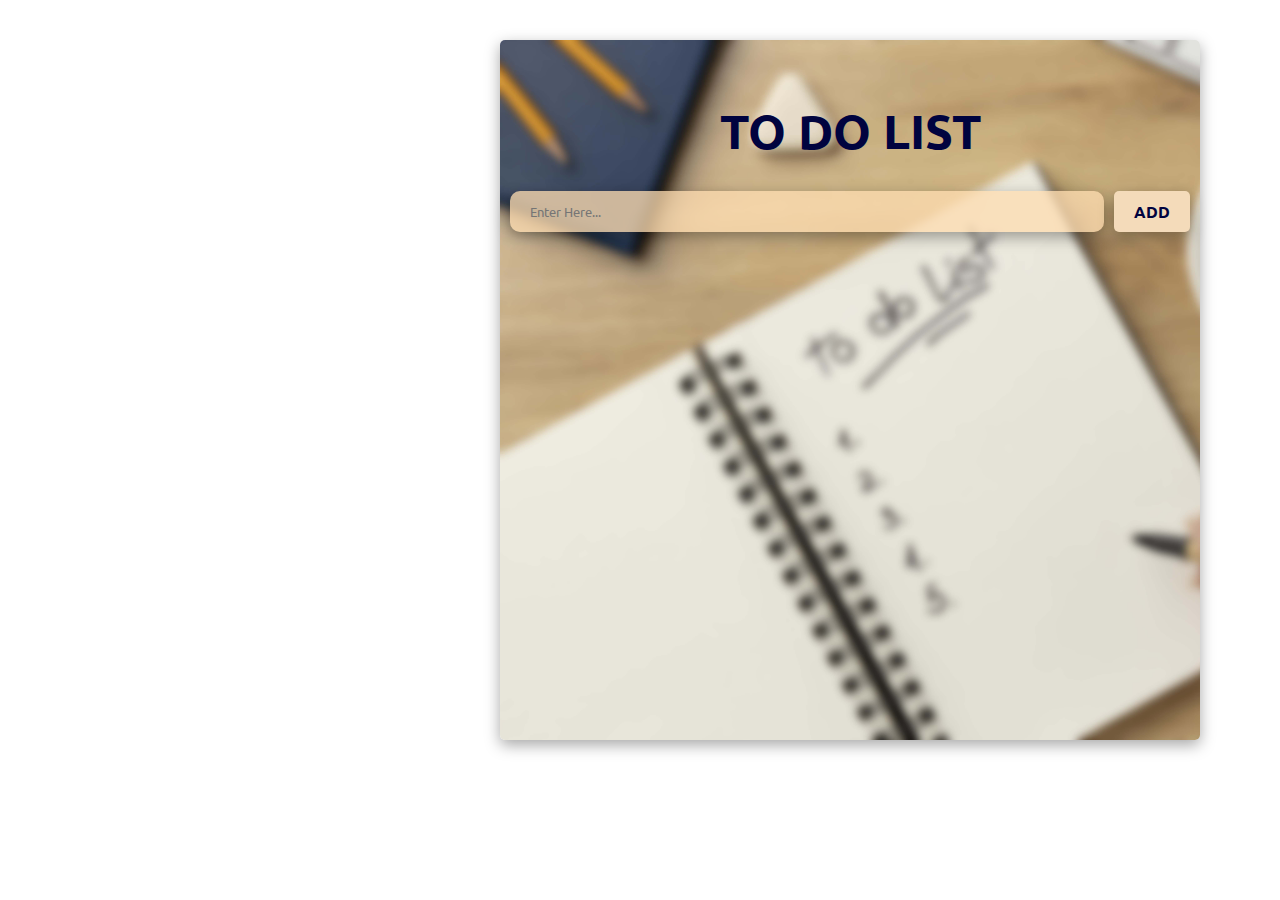
<file: js/assignment3/index.html>
<!DOCTYPE html>
<html lang="en">
<head>
    <meta charset="UTF-8">
    <meta http-equiv="X-UA-Compatible" content="IE=edge">
    <meta name="viewport" content="width=device-width, initial-scale=1.0">
    <link rel="stylesheet" href="style.css">
    <title>TO DO LIST</title>
</head>
<body>
    <div class="container">
        <div class="heading">
            <h1>TO DO LIST</h1>
        </div>
        <div class="to-do-all">
            <div class="main-inp">
                <input type="text" class="main" placeholder="Enter Here..." id="list">
                <a href="#" id="add" id="main-button">ADD</a>
            </div>
            <div class="content">

                <!-- <div class="item">
                        <h1 id ="added_content"></h1>
                        <div class="images">
                        <img src="../assignment3/check-mark.png" alt="Check Mark" id="check">
                        <img src="../assignment3/trash.png" alt="Trash Can" id-="deleted">
                    </div>
                -->
            </div>
        </div>
    </div>
    <script src="script.js"></script>
</body>
</html>
</file>
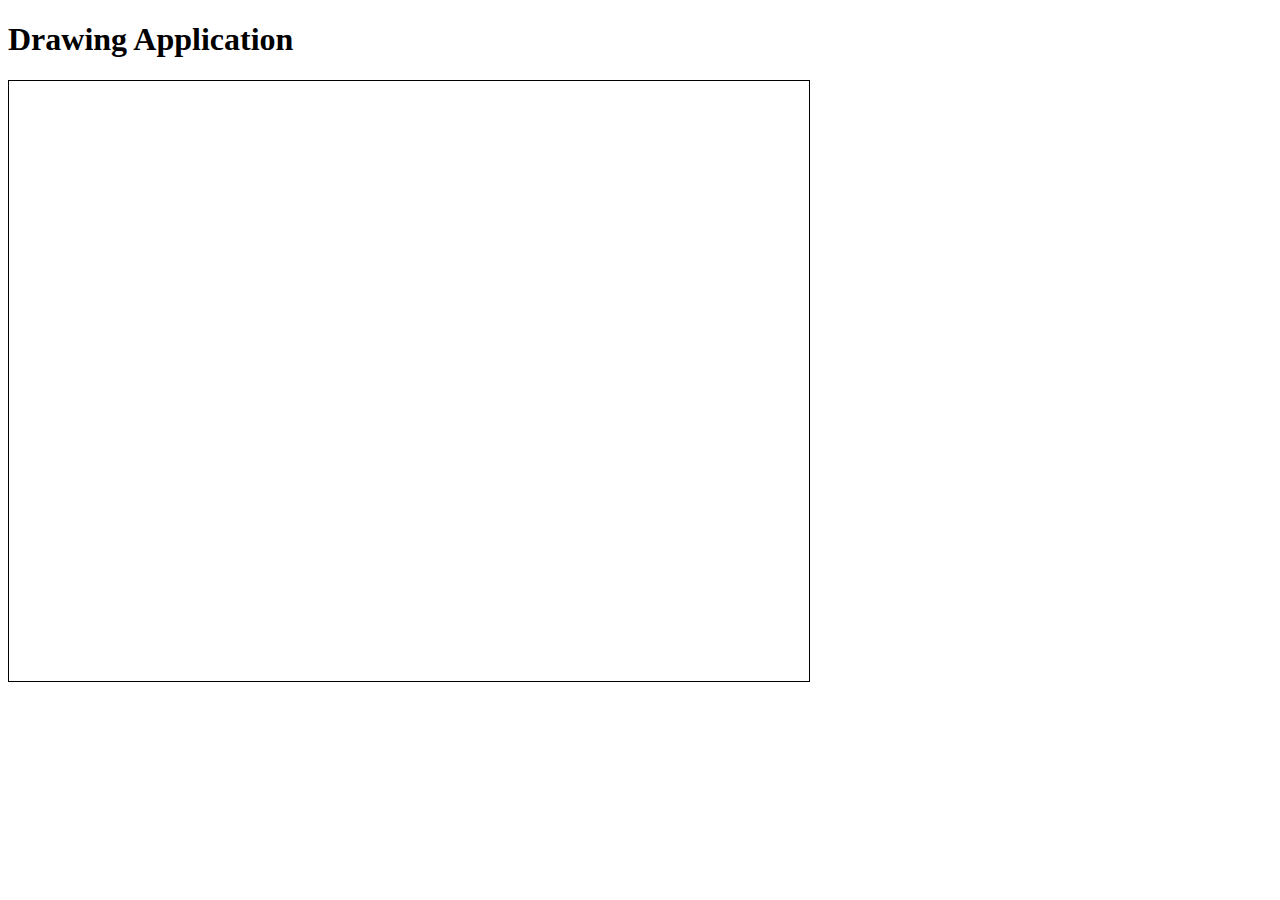
<file: js/Draw.html>
<!DOCTYPE html>
<html lang="en">
<head>
    <meta charset="UTF-8">
    <title>Drawing Application</title>
    <style>
        canvas {
            border: 1px solid black;
        }
    </style>
</head>
<body>
    <h1>Drawing Application</h1>
    <canvas id="drawingCanvas" width="800" height="600"></canvas>

    <script>
        const canvas = document.getElementById('drawingCanvas');
        const context = canvas.getContext('2d');
        let drawing = false;
        
        function startDrawing(event) {
            drawing = true;
            draw(event);
        }

        function endDrawing() {
            drawing = false;
            context.beginPath();
        }

        function draw(event) {
            if (!drawing) return;

            context.lineWidth = 5;
            context.lineCap = 'round';
            context.strokeStyle = 'black';

            context.lineTo(event.clientX - canvas.offsetLeft, event.clientY - canvas.offsetTop);
            context.stroke();
            context.beginPath();
            context.moveTo(event.clientX - canvas.offsetLeft, event.clientY - canvas.offsetTop);
        }

        canvas.addEventListener('mousedown', startDrawing);
        canvas.addEventListener('mouseup', endDrawing);
        canvas.addEventListener('mousemove', draw);
    </script>
</body>
</html>
</file>
<file: css/website1/css/style.css>
* { 
    margin: 0;
    padding: 0;
    line-height: 1.5;
    text-decoration: none;
    outline: none;
}

body {
    font-family: "Raleway", sans-serif;
    font-optical-sizing: auto;
    font-style: normal;
    font-size: 14px;
}

.container {
    width: 90%;
    margin: 0 auto;
} 


header {
    background: #fff;
    box-shadow: 1px 1px 3px 3px rgba(0, 0, 0, 0.16);
    padding: 10px 0;
}
header .flex {
    display: flex;
    justify-content: space-between;
    align-items: center;
}

header .logo a img {
    height: 30px;
}

header nav ul li {
    list-style: none;
    display: inline;
} 
header nav li a {
    padding: 10px;
    color: #1A1A1B;
}

#main-page {
    background: url(../img/img1.png) no-repeat center;
    background-size: cover;
    padding: 180px 0;
}
#main-page h1 {
    font-weight: 600;
}
#main-page .contents {
    width: 60%;
    color: #fff;
}
#main-page .contents p {
    margin: 15px 0;
}

#main-page .contents .buttons .button {
    display: inline-block;
    background: #F69400;
    padding: 8px 30px;
    color: #fff;
    border-radius: 25px;
}

#gallery {
    background: #fff;
    padding: 40px 0;
}
#gallery h2 {
    margin-bottom: 20px;
}

#gallery .gallery {
    display: flex;
    justify-content: center;
    align-items: center;
}
#gallery .gallery .right {
    margin-left: 10px;
}
#gallery .gallery .right .top {
    display: flex;
    margin-bottom: 10px;
}

#gallery .gallery .image-box {
    border-radius: 8px;
    overflow: hidden;
}

#gallery .gallery .image-box img {
    display: block;
    width: 100%;
}

#about {
    background: #fff;
    padding: 40px 0;
}
#about .flex {
    display: flex;
}
#about .left {
    margin-right: 15px;
}
#about .left img {
    display: block;
    width: 100%;
}

#about .right h2 {
    margin-bottom: 15px;
    color: #1a1a1a;
}
#about .right p {
    margin-bottom: 10px;
    color: #1a1a1a;
    text-align: justify;
}

#client {
    background: #EBEBEE;
    padding: 40px 0;
}
#client h2 {
    margin-bottom: 20px;
    text-align: center;
}

#client .cards {
    display: flex;
    width: 100%;
}

#client .cards .card {
    background: #fff;
    padding: 20px;
    border-radius: 8px;
    box-shadow: rgba(0, 0, 0, 0.1) 0px 4px 12px;
    display: flex;
    justify-content: space-between;
    margin-right: 15px;
}
#client .cards .card:nth-child(2n) {
    margin-right: 0;
}

#client .cards .card .left {
    text-align: center;
    margin-right: 10px;
}
#client .cards .card .left .details {
    margin: 10px 0;
    color: #4d4d4d;
}
#client .cards .card .right p {
    color: #4d4d4e;
}

footer .top {
    padding: 40px 0;
    background: #0083C3;
    color: #fff;
    font-size: 12px;
}
footer .top .flex {
    display: flex;
    justify-content: space-between;
}
footer .top .about {
    width: 40%;
}
footer .top .about p {
    margin: 15px 0;
} 
footer .top .about .social {
    display: flex;
}
footer .top .about .social .icon-round {
    width: 40px;
    height: 40px;
    border-radius: 50%;
    box-sizing: border-box;
    padding: 8px 0;
    text-align: center;
    border: 2px solid #fff;
    margin-right: 5px;
}
footer .top .nav {
    margin: 0 15px;
}
footer .top nav ul {
    margin-top: 15px;
}
footer .top nav ul li {
    list-style: none;
}
footer .top nav ul li a {
    color: #fff;
    display: inline-block;
    margin-bottom: 12px;
}
footer .top .location {
    width: 30%;
}
footer .top .location .details .item {
    display: flex;
    align-items: center;
    margin-bottom: 10px;
}
footer .top .location .details .item img {
    width: 20px;
    margin-right: 10px;
}
footer .top .location .details {
    margin-top: 15px;
}

footer .bottom {
    padding: 10px 0;
    background: #0070A7;
    color: #fff;
    text-align: center;
    font-size: 12px;
}
</file>
<file: css/website1/css/responsive.css>
@media only screen and (max-width: 600px ) {
 
    #Main-menu {
        display: none;
    }
 
    #menu-icon {
        display: block;
    }
    #mobile-menu {
        display: block;
        position: absolute;
        width: 200px;
        top: 0;
        bottom: 0;
        right: 0;
        z-index: 99;
        height: 100vh;
        background-color: rgba(193, 193, 193, 0.263);
        padding: 40px 0 20px;
    }
    #mobile-menu ul li {
        list-style: none;
    }
    #mobile-menu ul li a {
        color: #fff;
        display: block;
        padding: 5px 12px;
    }
    
    #about .flex {
        flex-direction: column;
    }
 
    #client .cards {
        display: block;        
    }
    #client .cards .card {        
        flex-direction: column;
        margin-right: 0;
        margin-bottom: 15px;
        text-align: center;
    }
    footer .top .flex {
        flex-direction: column;
    }
    #gallery #gallery-mobile{
        display: block;
        margin-right: 70px;
    }
 
}
</file>
<file: css/website2/style.css>
*{
    margin: 0;
    padding: 0;
    line-height: 1.5;
    text-decoration: none;
    outline: none;
}
body{
    font-family: Arial, Helvetica, sans-serif;
    font-optical-sizing:auto;
}
.container{
    width: 90%;
    margin: 0 auto;
}

header{
    box-shadow: 0px 2px 0px 0px rgba(0, 0, 0, 0.133);
    padding: 10px 0px;
}
header .flex{
    display: flex;
    justify-content: space-between;
}
header .login{
    width: 200px;
    height: auto;
    display: flex;
    justify-content: space-evenly;
    justify-content: flex-end;
}
header .login img{
    height: auto;
    width:30px;
}

header a{
    color: black;
}
header .phone{
    display: flex;
    font-size: 12px;
    margin-top:10px;
}
header .phone h3{
    color: rgba(0, 0, 0, 0.6);
}
header .phone img{
    height: 25px;
}
header .login{
    margin-bottom: 10px;
}
header .login a{
    margin-top: 8px;
    margin-right: 8px;
}
/*------------------------------------------------*/

.logo-flex{
    display: flex;
    justify-content:space-between;
    padding: 20px 0px;
}
.logo-flex .logo img{
    height: 50px;
}
.logo-flex nav{
    padding: 20px 0px;
}
.logo-flex nav ul li{
    list-style: none;
    display: inline;
}
.logo-flex nav li a{
    padding: 10px;
    text-decoration: none;
    color: black;
}

/*------------------------------------------------*/

.background{

    width: 100%;
    height: 860px;
}
.bg-img{
    background-color: blue;
    width: 100%;
    height: 600px;
    background: url(images/img2.jpg);
    padding: 20px 0px;
    background-size: cover;
}
.box-area{
    display: flex;
    justify-content: center;
    align-items: flex-end;
    width: 100%;
    height: 340px;
}
.box1{

    border-radius: 20px;
    background: url(images/i1.png);
    background-color: white;
    background-repeat: no-repeat;
    background-size:80px;
    background-position: 60px 40px;
    align-items: center;
    width: 200px;
    height: 200px;
    box-shadow: 0px 4px 4px 4px hsla(0, 0%, 22%, 0.26);
    margin-right: 20px;
    cursor: pointer;
    transition: 0.9s;
}
.box1:hover{
    background-color: rgb(194, 204, 255);
}
.box2:hover{
    background-color: rgb(194, 204, 255);
}
.box3:hover{
    background-color: rgb(194, 204, 255);
}
.box4:hover{
    background-color: rgb(194, 204, 255);
}
.box5:hover{
    background-color: rgb(194, 204, 255);
}

.box2{
    background-color: white;
    border-radius: 20px;
    background: url(images/i2.png);
    background-color: white;
    background-repeat: no-repeat;
    background-size:80px;
    background-position: 60px 40px;
    align-items: center;
    width: 200px;
    height: 200px;
    box-shadow: 0px 4px 4px 4px hsla(0, 0%, 22%, 0.26);
    margin-right: 20px;
    cursor: pointer;
    transition: 0.9s;
}
.box3{
    background-color: white;
    border-radius: 20px;
    background: url(images/i3.png);
    background-color: white;
    background-repeat: no-repeat;
    background-size:80px;
    background-position: 60px 40px;
    align-items: center;
    width: 200px;
    height: 200px;
    box-shadow: 0px 4px 4px 4px hsla(0, 0%, 22%, 0.26);
    margin-right: 20px;
    cursor: pointer;
    transition: 0.9s;
}
.box4{
    background-color: white;
    border-radius: 20px;
    background: url(images/i4.png);
    background-color: white;
    background-repeat: no-repeat;
    background-size:80px;
    background-position: 60px 40px;
    align-items: center;
    width: 200px;
    height: 200px;
    box-shadow: 0px 4px 4px 4px hsla(0, 0%, 22%, 0.26);
    margin-right: 20px;
    cursor: pointer;
    transition: 0.9s;
}
.box5{
    background-color: white;
    border-radius: 20px;
    background: url(images/i5.png);
    background-color: white;
    background-repeat: no-repeat;
    background-size:80px;
    background-position: 60px 40px;
    align-items: center;
    width: 200px;
    height: 200px;
    box-shadow: 0px 4px 4px 4px hsla(0, 0%, 22%, 0.26);
    margin-right: 20px;
    cursor: pointer;
    transition: 0.9s;
}
.box1 h4{
    font-size: 1.3rem;
    color: rgb(0, 72, 167);
    padding-left: 70px;
    padding-top: 140px;
}
.box2 h4{
    font-size: 1.3rem;
    color: rgb(0, 72, 167);
    padding-left: 70px;
    padding-top: 140px;
}
.box3 h4{
    font-size: 1.2rem;
    color: rgb(0, 72, 167);
    padding-left: 20px;
    padding-top: 140px;
}
.box4 h4{
    font-size: 1.3rem;
    color: rgb(0, 72, 167);
    padding-left: 70px;
    padding-top: 140px;
}
.box5 h4{
    font-size: 1.2rem;
    color: rgb(0, 72, 167);
    padding-left: 40px;
    padding-top: 140px;
}
.bg-img img{
    height: 120px;
    margin-left: 80px;
}
.bg-img .contents{
    display: flex;
    margin-left: 80px;
}
.bg-img h1{
    font-weight: bold;
    font-size: 3rem;
}
.bg-img h2{
    font-weight: bold;
    font-size: 3rem;
    color: rgb(0, 72, 167);
}
.bg-img h3{
    font-weight: bold;
    margin-left: 80px;
    font-size: 1.4rem;
}
.bg-img .btn{
    margin-left: 80px;
    margin-top: 40px;
}
.bg-img a{
    padding: 10px 50px;
    border-radius: 20px;
    background-color: rgb(0, 72, 167);
    color: white;
    cursor: pointer;
}
.bg-img .main{
    margin: 25px;
    margin-top: 80px;
}

/*------------------------------------------------*/

.about{
    background-color: rgba(232, 232, 232, 0.807);
    display: flex;
    width: 100%;
}
.about .about-image{
    margin-left: 120px;
    margin-top: 30px;
}
.about .about-image img{
    width: 400px;
    height: 400px;
}
.about .about-content{
    height: 200px;
    width: 600px;
    margin-left: 260px;
    margin-top: 80px;
}
.about .about-content h1{
    font-weight: bold;
    margin-bottom: 20px;
}
.about .about-content p{
    line-height: 2.2;
}
.about .about-button{
    padding: 30px 0px;
}
.about .about-button a{
    background-color: rgb(0, 72, 167);
    padding: 10px 30px;
    color: white;
    border-radius: 20px;
}
/*------------------------------------------------*/

.details{
    display:flex;
    width: 100%;
    height: 680px;

}
.details .content{
    margin-left: 60px;
    margin-top: 140px;
    width: 700px;
    height: 70px;
}
.details .content h1{
    font-weight: bold;
    font-size: 2.4rem;
    margin-bottom: 20px;
}
.details .content p{
    line-height: 2.1;
}
.details .content .btn{
    margin-top: 40px;
}
.details .content a{
    background-color: red;
    color: white;
    padding: 10px 30px;
    border-radius: 20px;
}
.details .content .button{
    margin-top: 40px;
}

.details .box{
    display: flex;
    flex-wrap: wrap;
    margin-top: 60px;
    margin-left: 150px;
    width: 600px;
    height: 500px;

}
.details .box .top {
    display: flex;
    justify-content:space-between;
    border-radius: 5px;
    width: 500px;
    height: 250px;
}
.details .box .top .tleft{
    border: 3px solid red;
    border-radius: 5px;
    width: 250px;
    height: 250px;
}
.details .box .top .tright{
    border: 3px solid red;
    border-radius: 5px;
    width: 250px;
    height: 250px;
    margin-left: 25px;
}
.details .box .bottom{
    display: flex;
    width: 500px;
    height: 250px;

}
.details .box .bottom .bleft{
    border: 3px solid red;
    border-radius: 5px;
    width: 250px;
    height: 250px;
    margin-top: 25px;
    
}
.details .box .bottom .bright{
    border: 3px solid red;
    border-radius: 5px;
    width: 250px;
    height: 250px;
    margin-left: 25px;
    margin-top: 25px;
}

.details .box .top .tleft #boat{
    margin-left: 50px;
    margin-top: 30px;
    align-items: center;
    width: 120px;
    height: 120px;
    border-radius: 50%;
    background-color: rgb(0, 72, 167);
}
.details .box .top .tleft h4{
    font-size: 1.3rem;
    margin-left: 5px;
    text-align: center;
    margin-top: 20px;
}
.details .box .top .tleft #boat img{
    align-items: center;
    width: 100px;
    margin-left: 10px;
}

.details .box .top .tright #fire{
    margin-left: 50px;
    margin-top: 30px;
    align-items: center;
    width: 120px;
    height: 120px;
    border-radius: 50%;
    background-color: rgb(0, 72, 167);
}
.details .box .top .tright #fire img{
    align-items: center;
    width: 90px;
    margin-left: 15px;
    margin-top: 15px;
}
.details .box .top .tright h4{
    font-size: 1.3rem;
    margin-left: 5px;
    text-align: center;
    margin-top: 20px;
}

.details .box .bottom .bleft #car{
    margin-left: 50px;
    margin-top: 30px;
    align-items: center;
    width: 120px;
    height: 120px;
    border-radius: 50%;
    background-color: rgb(0, 72, 167);
}
.details .box .bottom .bleft #car img{
    align-items: center;
    width: 90px;
    margin-left: 15px;
    margin-top: 15px;
}
.details .box .bottom .bright #heart{
    margin-left: 50px;
    margin-top: 30px;
    align-items: center;
    width: 120px;
    height: 120px;
    border-radius: 50%;
    background-color: rgb(0, 72, 167);
}
.details .box .bottom .bright #heart img{
    align-items: center;
    width: 90px;
    margin-left: 15px;
    margin-top: 15px;
}
.details .box .bottom .bleft h4{
    font-size: 1.3rem;
    margin-left: 5px;
    text-align: center;
    margin-top: 20px;
}

.details .box .bottom .bright h4{
    font-size: 1.3rem;
    margin-left: 5px;
    text-align: center;
    margin-top: 20px;
}

/*------------------------------------------------*/

.ad{
    background: url(images/img4.png);
    background-size: cover;
    width: 100%;
    height: 300px;
}
.ad .heading{
    padding: 50px 15px;
    text-align: center;
    align-items: center;
    
}
.ad .heading #main{
    font-size: 2rem;
    margin-top: 30px;
    color: rgb(10, 141, 255);
}
.ad .heading #sub{
    font-size: 2rem;
    color: white;
    margin-top: 10px;
}
.ad .heading h4{
    margin-top: 10px;
    font-size: 1.3rem;
    color: white;
}
/*------------------------------------------------*/

.quote{
    background: url(images/img3.png);
    width: 100%;
    height: 900px; 
}
.quote .main{
    margin-left: 32%;
    padding-top: 120px;
    display: grid;
    height: 500px;
}
.quote .name{
    margin-top: 10px;
    display: flex;
    height: 100px;
}
.quote .user-details{
    display: flex;
    height: 100px;
}
.msg{
    display: flex;
    width: 50%;
}
.user-input-box{
    display: flex;
    flex-wrap: wrap;
    width: 50%;
}
.quote .name label{
    color: rgb(0, 46, 107);
    font-weight: bold;
    font-size: 1rem;
}
.quote .name input{
    height: 50px;
    border: none;
    border-bottom: 2px solid rgba(0, 0, 0, 0.349);
    background: rgba(0, 0, 0, 0);
    align-items: last baseline;
    width: 470px;
}

.quote .user-details label{
    color: rgb(0, 46, 107);
    font-weight: bold;
    font-size: 1rem;
    width: auto;
}
.quote .user-details input{
    height: 50px;
    border: none;
    border-bottom: 2px solid rgba(0, 0, 0, 0.349);
    background: rgba(0, 0, 0, 0);
    align-items: last baseline;
    width: 470px;
}

.quote .user-details .user-input-box{
    width: 500px;
}
.quote .name .user-input-box{
    width: 500px;
}
.quote .msg .user-input-box{
    width: 900px;
}
.quote .msg input{
    height: 100px;
    width: 800px;
    border: none;
    border-bottom: 2px solid rgba(0, 0, 0, 0.349);
    background: rgba(0, 0, 0, 0);
    align-items: last baseline;
}
.quote .msg label{
    color: rgb(0, 46, 107);
    font-weight: bold;
    font-size: 1rem;
}

.quote .form-title{
    color: rgb(0, 46, 107);
    font-size: 2.5rem;
}
.quote .sub-title{
    color: rgb(0, 0, 0);
    font-size: 1.7rem;
}
.quote a{
    margin-top: 40px;
    background-color: red;
    width: 800px;
    padding: 10px 0px;
    text-align: center;
    color: white;
    border-radius: 40px;
    box-shadow: 3px 2px 3px 2px rgba(0, 0, 0, 0.319);
}

/*------------------------------------------------*/
.footer{
    height: 300px;
    background-color: rgb(0, 52, 121);
}
.footer .footer-main{
    display: flex;
    background-color: rgb(0, 52, 121);
    width: 100%;
    justify-content: space-around;
    color: white;
    padding-top:30px;
    font-size: 0.7rem;
    text-align:left;
}
.footer .footer-main ul li{
    margin-top: 10px;
    list-style: none;
    color: rgba(255, 255, 255, 0.532);
    font-size: 1rem;
}
.footer-bottom{
    background-color:rgb(0, 37, 85); 
    width: 100%;
    height: 70px;
}
.footer-bottom {
    display: flex;
    justify-content: flex-end;
    color: rgba(255, 255, 255, 0.532);
    align-items: center;
    text-align: center;
    padding-top: 0px;
}
.footer-bottom p{
    margin-right: 380px;
}
.footer-bottom img{
    padding: 5px;
}
.footer .icons{
    padding-right: 90px;
}
</file>
<file: css/website3/boot.css>
@media only screen and (max-width: 638px ){

    .items{
        display: flex;
        margin-top: 50px;
        height: auto;
    }
    .items .boxes{
        height: 500px;
        width: 1300px;
        display: flex;
        flex-direction: column;
        align-items: center;
    }
}
</file>
<file: css/website3/style.css>
*{
    margin: 0;
    padding: 0;
    line-height: 1.5;
    text-decoration: none;
}
.container{
    width: 90%;
    margin: 0px auto;
}
@import url('https://fonts.googleapis.com/css2?family=Urbanist:ital,wght@0,100..900;1,100..900&display=swap');
body{
    font-family: "Urbanist", sans-serif;
    font-optical-sizing: auto;
    font-weight: normal;
    font-style: normal;
}
/*-------------------------------------------------------------------*/
header{
    display: flex;
    width: 100%;
    height: 80px;
}
header .head{
    display: flex;
    justify-content:space-between;
    margin-top: 15px;
    align-items: center;
}
header .head img{
    width: 100px;
}
header .head ul li{
    display: inline;
}
header .head ul li a{
    padding: 20px;
    color: black;
}
header .head ul li #btn{
    background-color: #ECEEF6;
    padding: 5px 30px 5px 30px;
    border: 2px #A27E1E  solid;
    border-radius: 8px;
    color: #A27E1E;
}
header .head ul li #btn:hover{
    background-color: #A27E1E;
    color: white;
}
/*-------------------------------------------------------------------*/

.bg-image{
    background: url(images/p1.png);
    background-size: cover;
    width: 100%;
    height: 600px;
}
.bg-image .contents{
    color: white;
    padding: 120px 0px;
    width: 500px;
}
.bg-image .contents h1{
    font-weight: bold;
    font-size: 2.3rem;
}
.bg-image .contents p{
    color: rgba(255, 255, 255, 0.698);
    width: 420px;
    line-height: 1.6;
    margin-top: 20px;
}
.bg-image .contents .contents-button{
    padding: 20px 0px;
    display: flex;
}
.bg-image .contents .contents-button a{
    text-align: center;
    padding:10px 20px 5px 20px;
    color: white;
}
.bg-image .contents .contents-button #get-started{
    width: 130px;
    height: 30px;
    text-align: center;
    align-items: center;
    background-color: #A27E1E;
    border-radius: 5px;
}
.bg-image .contents .contents-button #view-plans{
    align-items: center;
    text-align: center;
    margin-left: 30px;
    background-color:#28395c;
    border-radius: 5px;
    width: 130px;
    height: 30px;
}
.bg-image .contents .contents-button #get-started:hover{
    background-color: #826412;
}
.bg-image .contents .contents-button #view-plans:hover{
    background-color:#1d2942;
}

/*-------------------------------------------------------------------*/

.items{
    display: flex;
    width: 100%;
    height: 600px;
    background-color: white;
    align-items: center;
    justify-content: center;
}
.items .boxes{
    height: 500px;
    width: 1300px;
    display: flex;
    align-items: center;
    margin-left: 120px;
    
}
.items .boxes .box1{
    width: 350px;
    background-color: #ECEEF6;
    height: 450px;
    align-items: center;
    justify-content: center;
    border-radius: 5px;
    text-align: center;
}
.items .boxes .box1 .image1{
    align-items: center;
    margin-top: 60px;
}
.items .boxes .box1 img{
    width: 100px;
}
.items .boxes .box1 .box1-content{
    padding:10px;
    padding-top: 20px;
}
.items .boxes .box1 .box1-content p{
    font-size: 1.2rem;
    color: rgba(0, 0, 0, 0.606);
    margin-top: 30px;
}

.items .boxes .box2{
    margin-left: 30px;
    width: 350px;
    background-color: #ECEEF6;
    height: 450px;
    align-items: center;
    justify-content: center;
    border-radius: 5px;
    text-align: center;
}
.items .boxes .box2 .image2{
    align-items: center;
    margin-top: 60px;
}
.items .boxes .box2 img{
    width: 100px;
}
.items .boxes .box2 .box2-content{
    padding:10px;
    padding-top: 20px;
}
.items .boxes .box2 .box2-content p{
    font-size: 1.2rem;
    color: rgba(0, 0, 0, 0.606);
    margin-top: 30px;
}

.items .boxes .box3{
    margin-left: 30px;
    width: 350px;
    background-color: #ECEEF6;
    height: 450px;
    align-items: center;
    justify-content: center;
    border-radius: 5px;
    text-align: center;
}
.items .boxes .box3 .image3{
    align-items: center;
    margin-top: 60px;
}
.items .boxes .box3 img{
    width: 100px;
}
.items .boxes .box3 .box3-content{
    padding:10px;
    padding-top: 20px;
}
.items .boxes .box3 .box3-content p{
    font-size: 1.2rem;
    color: rgba(0, 0, 0, 0.606);
    margin-top: 30px;
}

/*-------------------------------------------------------------------*/

.plan-head{
    background-color: #f5f5f5;
    height: 340px;
}
.plan-head .heading{
    padding-top: 70px;
    text-align: center;
    font-size: 1.2rem;
    font-weight: bold;
}
.plan-head .sub-heading{
    margin-left: 10px;
    width: 1300px;
    text-align: center;
    margin-top: 60px;
    font-size: 1.5rem;
    color: rgba(0, 0, 0, 0.591);
}
.plan-head .sub-heading p{
    line-height: 1.8;
}
/*-------------------------------------------------------------------*/

.plan-items{
    display: flex;
    width: 100%;
    height: 600px;
    background-color: #f5f5f5;
    align-items: center;
    justify-content: center;
}
.plan-items .plan-boxes{
    height: 500px;
    width: 1300px;
    display: flex;
    margin-left: 120px;
    align-items: first baseline;
    
}
.plan-items .plan-boxes .box1{
    width: 350px;
    background-color: white;
    height: 470px;
    align-items: center;
    justify-content: center;
    border-radius: 5px;
    text-align: center;
    box-shadow: rgba(0, 0, 0, 0.24) 0px 3px 8px;
}
.plan-items .plan-boxes .box1 .image1{
    align-items: center;
    margin-top: 40px;
}
.plan-items .plan-boxes .box1 img{
    width: 100px;
}
.plan-items .plan-boxes .box1 .box1-content{
    padding:5px;
    padding-top: 20px;
}
.plan-items .plan-boxes .box1 .box1-content p{
    font-size: 1.2rem;
    color: rgba(0, 0, 0, 0.606);
    margin-top: 30px;
    margin-bottom: 20px;
}

.plan-items .plan-boxes .box2{
    margin-left: 30px;
    width: 350px;
    background-color: white;
    height: 470px;
    align-items: center;
    justify-content: center;
    border-radius: 5px;
    text-align: center;
    box-shadow: rgba(0, 0, 0, 0.24) 0px 3px 8px;
}
.plan-items .plan-boxes .box2 .image2{
    align-items: center;
    margin-top: 40px;
}
.plan-items .plan-boxes .box2 img{
    width: 100px;
}
.plan-items .plan-boxes .box2 .box2-content{
    padding:10px;
    padding-top: 20px;
    margin-bottom: 20px;
}
.plan-items .plan-boxes .box2 .box2-content p{
    font-size: 1.2rem;
    color: rgba(0, 0, 0, 0.606);
    margin-top: 30px;
}

.plan-items .plan-boxes .box3{
    margin-left: 30px;
    width: 350px;
    background-color: white;
    height: 470px;
    align-items: center;
    justify-content: center;
    border-radius: 5px;
    text-align: center;
    box-shadow: rgba(0, 0, 0, 0.24) 0px 3px 8px;
}
.plan-items .plan-boxes .box3 .image3{
    align-items: center;
    margin-top: 40px;
}
.plan-items .plan-boxes .box3 img{
    width: 100px;
}
.plan-items .plan-boxes .box3 .box3-content{
    padding:10px;
    padding-top: 20px;
    margin-bottom: 20px;
}
.plan-items .plan-boxes .box3 .box3-content p{
    font-size: 1.2rem;
    color: rgba(0, 0, 0, 0.606);
    margin-top: 30px;
}
.plan-items .plan-boxes .button{
    background-color: #293d62;
    padding: 10px;
    color: white;
    width: 300px;
    margin-left: 20px;
    border-radius: 5px;
}
.plan-items .plan-boxes .button a{
    color: white;
    font-size: 1rem;
}
.plan-items .plan-boxes .plan-info a{
    color: #293d62;
}
.plan-items .plan-boxes .plan-info{
    padding: 10px;
}
/*-------------------------------------------------------------------*/
.ad{
    height: 500px;
    display: flex;
    background-color: #A27E1E;
    justify-content: space-around;
    align-items: center;
}
.ad .content{
    align-items: center;
    width: 800px;
    height: auto;
    margin-left: 150px;
}
.ad .content h1{
    font-weight: bold;
    color: white;
    margin-bottom: 20px;
}
.ad .content p{
    color: rgba(255, 255, 255, 0.688);
    width:660px;
    font-size: 1.5rem;
    line-height: 2.1;
    
}
.ad .image{
    width: 100%;
    height: 500px;
    background-color: #293d62;
}
.ad img{
    height: 500px;
    overflow: hidden;
    width: 100%;
}
/*-------------------------------------------------------------------*/
.contact{
    width: 100%;
    height: 700px;
    background-color: white;
    align-items: center;
    justify-content: center;
}
.contact .heading{
    width: 600px;
    align-items: center;
    justify-content: center;
    padding: 30px;
    margin-left: 450px;
    padding-top: 100px;
    padding-bottom: 80px;
    text-align: center;
}
.contact .boxes{
    height: 300px;
    width: 1300px;
    display: flex;
    margin-left: 50px;
    align-items: first baseline;
    
}
.contact .boxes .box1{
    width: 410px;
    background-color: #ECEEF6;
    height: 320px;
    align-items: center;
    justify-content: center;
    border-radius: 5px;
    text-align: center;
}
.contact .boxes .box1 .image1{
    align-items: center;
    margin-top: 40px;
}
.contact .boxes .box1 img{
    width: 80px;
}
.contact .boxes .box1 .box1-content{
    padding:5px;
    padding-top: 20px;
}
.contact .boxes .box1 .box1-content p{
    font-size: 1.2rem;
    color: rgba(0, 0, 0, 0.606);
    margin-top: 30px;
    margin-bottom: 20px;
}

.contact .boxes .box2{
    margin-left: 50px;
    width: 410px;
    background-color: #ECEEF6;
    height: 320px;
    align-items: center;
    justify-content: center;
    border-radius: 5px;
    text-align: center;
}
.contact .boxes .box2 .image2{
    align-items: center;
    margin-top: 40px;
}
.contact .boxes .box2 img{
    width: 80px;
}
.contact .boxes .box2 .box2-content{
    padding:10px;
    padding-top: 20px;
    margin-bottom: 20px;
}
.contact .boxes .box2 .box2-content p{
    font-size: 1.2rem;
    color: rgba(0, 0, 0, 0.606);
    margin-top: 30px;
}

.contact .boxes .box3{
    margin-left: 50px;
    width: 410px;
    background-color: #ECEEF6;
    height: 320px;
    align-items: center;
    justify-content: center;
    border-radius: 5px;
    text-align: center;
}
.contact .boxes .box3 .image3{
    align-items: center;
    margin-top: 40px;
}
.contact .boxes .box3 img{
    width: 80px;
}
.contact .boxes.box3 .box3-content{
    padding:10px;
    padding-top: 20px;
    margin-bottom: 20px;
}
.contact .boxes .box3 .box3-content p{
    font-size: 1.2rem;
    color: rgba(0, 0, 0, 0.606);
    margin-top: 30px;
}
.contact .boxes .button{
    background-color: #293d62;
    padding: 10px;
    color: white;
    width: 300px;
    margin-left: 20px;
    border-radius: 5px;
}
/*-------------------------------------------------------------------*/
.footer{
    background: url(images/p3.png);
    background-size: cover;
    
}
.footer .footer-top{
    display: flex;
    padding: 20px 0px;
    justify-content: space-around;
    
}
.footer .footer-top ul li{
    list-style: none;
    margin: 10px;
    color: rgba(255, 255, 255, 0.62);
}
.footer .footer-top ul li h1{
    font-size: 1rem;
    color: white;
}
.footer .footer-bottom{
    margin-top: 30px;
    align-items: center;
    justify-content: center;
    text-align: center;
    height: 60px;
    margin-top: 40px;
    border-top: 2px solid rgba(192, 192, 192, 0.389);
}
.footer .footer-bottom p{
    padding: 20px 20px 10px 10px;
    color: white;
}
/*-------------------------------------------------------------------*/
</file>
<file: js/ajax/style.css>
@import url('https://fonts.googleapis.com/css2?family=Acme&family=Platypi:ital,wght@0,300..800;1,300..800&family=Rowdies:wght@300;400;700&display=swap');
body{
    font-family: "Platypi", sans-serif;
}

#slide-show{
    margin-left: 600px;
    width: 350px;
    height: 250px;
}
#slide-show img{
    width: 200px;
    height: 200px;
}
#container-home {
    position: relative; 
    width: 100%;
    overflow: hidden; 
}

#container-home::before {
    content: "";
    position: absolute;
    top: 0;
    left: 0;
    right: 0;
    bottom: 0;
    background: url(../ajax/bg2.jpg);
    background-size: cover;
    opacity: 0.5; 
    z-index: -1; 
}

.header{
    display: flex;
    justify-content: space-between;

    height: 150px;
    align-items: center;
}
.header .logo{
    margin: 120px;
    width: 40px;
}
.header .logo img{
    width: 100px;
    border-radius: 50%;
    border: 2px solid black;
}
.header .nav ul{
    display: flex;
    padding: 200px;
}
.header .nav ul li{
    display: flex;
    padding: 20px;
    list-style: none;
    
}
.header .nav ul a{
    text-decoration: none;
    color: black;
    font-size: 1.5rem; 
    padding: 5px;
    border-radius: 5px;
}
.header .nav ul a:hover{
    background-color: rgb(255, 173, 30);
    color: white;
}
#container-home h1{
    margin-left: 150px;
    text-align: center;
    background-color: rgba(0, 0, 0, 0.387);
    color: rgb(255, 173, 30);
    font-size: 5rem;
    width: 80%;
}
#container-dog{
    height: 900px;
    width: 100%;
    background-color: aquamarine;
    background: url(../ajax/dog-bg.jpg);
    background-size: cover;
}

#container-dog .loading img{
    width: 120px;
}
#dog-images{
    display: flex;
    background-color: rgba(192, 227, 255, 0.371);
    height: 180px;
    border: 1px solid black;
    overflow: scroll;
}
#dog-images img{
    border-radius: 5px;
    width: 100px;
    height: 100px;
    margin-left: 10px;
    margin-top: 40px;
}
#container-dog .loading button{
    margin-top: 10px;
    padding: 5px 5px;
    width: 150px;
    height: 40px;
    background-color: rgba(156, 156, 156, 0.39);
    color: white;
    border-radius: 10px;
    font-size: 1.3rem;
    font-weight: bold;
    border: none;
    cursor: pointer;
}
#container-dog .exit img{
    width:50px;
    padding: 20px;
    cursor: pointer;
}
#d-head{
    text-align: center;
    font-size: 3rem;
}
.d-content{
    display: flex;
    padding-left: 150px;
}
.d-content .love{
    width: 50px;
    height: 50px;
}
.d-content .love img{
    width: 50px;
    margin-top: 50px;
    cursor: pointer;
}
.d-content .drop{
    width: 500px;
    display: grid;
}
.d-content .drop button{
    margin-top: 10px;
    padding: 10px 10px;
    width: 150px;
    background-color: rgb(255, 173, 30);
    color: white;
    border-radius: 10px;
    font-size: 1.3rem;
    font-weight: bold;
    border: none;
    cursor: pointer;
}
.d-content .drop button:hover{
    background-color: rgb(177, 112, 0);
}
.d-content .drop select{
    height: 50px;
    background-color: rgba(240, 248, 255, 0.412);
    font-size: 1.3rem;
    color:black;
}
.d-content .d-show{
    display: grid;
    padding-left: 50px;
    width: 600px;
    height: 450px;
}
.d-content .d-show input{
    width: 400px;
    height: 50px;
    background-color: rgba(240, 248, 255, 0.412);
    font-size: 1.3rem;
    color:black;
    border: 1px solid black;
}
.d-content .d-show button{
    margin-top: 0px;
    padding: 10px 10px;
    width: 150px;
    background-color: rgb(255, 173, 30);
    color: white;
    border-radius: 10px;
    font-size: 1.3rem;
    font-weight: bold;
    border: none;
    cursor: pointer;
}
.d-content .d-img{
    display: flex;
    margin-top: 20px;
    width: 700px;
    height: 150px;
}
.d-content .d-img #dog-image {
    margin-top: 10px;
    width: 300px;
    height: 300px;
    background-color: rgba(240, 248, 255, 0.406);
    box-shadow: rgba(0, 0, 0, 0.35) 0px 5px 15px;

}
.d-content .d-desc{
    width: 400px;
}
.d-content .d-desc p,h3{
    margin-left: 100px;
    width: 250px;
}

/*------------------------------------------------------------------------------------------*/

#container-cat .exit img{
    width: 50px;
    padding: 20px;
    cursor: pointer;
}
#container-cat{
    height: 880px;
    width: 100%;
    background-color: aquamarine;
    background: url(../ajax/cat-bg.jpg);
    background-size: cover;
}

#c-head{
    text-align: center;
    font-size: 3rem;
}
.c-content{
    display: flex;
    padding-left: 150px;
}
.c-content .drop{
    width: 500px;
    display: grid;
}
.c-content .drop button{
    padding: 10px 10px;
    width: 150px;
    background-color: rgb(255, 173, 30);
    color: white;
    border-radius: 10px;
    font-size: 1.3rem;
    font-weight: bold;
    border: none;
    cursor: pointer;
}
.c-content .drop button:hover{
    background-color: rgb(177, 112, 0);
}
.c-content .drop select{
    height: 50px;
    background-color: rgba(240, 248, 255, 0.412);
    font-size: 1.3rem;
    color:black;
}
.c-content .c-show{
    display: grid;
    padding-left: 60px;
}
.c-content .c-show{
    width: 600px;
    height: 450px;
}
.c-content .c-show input{
    width: 400px;
    height: 50px;
    background-color: rgba(240, 248, 255, 0.412);
    font-size: 1.3rem;
    color:black;
    border: 1px solid black;
}
.c-content .c-show button{
    padding: 10px 10px;
    width: 150px;
    background-color: rgb(255, 173, 30);
    color: white;
    border-radius: 10px;
    font-size: 1.3rem;
    font-weight: bold;
    border: none;
    cursor: pointer;
}
.c-content .c-img{
    display: flex;
    margin-top: 20px;
    width: 700px;
    height: 300px;
}
.c-content .c-img img {
    margin-top: 10px;
    width: 300px;
    height: 300px;
    background-color: rgba(240, 248, 255, 0.406);
    box-shadow: rgba(0, 0, 0, 0.35) 0px 5px 15px;
}
.c-content .c-desc{
    width: 400px;
}
.c-content .c-desc p,h3{
    margin-left: 100px;
    width: 250px;
}

#container-cat .cloading img{
    width: 120px;
}
#cat-images{
    display: flex;
    background-color: rgba(192, 227, 255, 0.371);
    height: 150px;
    border: 1px solid black;
    overflow: scroll;
}
#container-cat .cloading button{
    margin-top: 10px;
    padding: 5px 5px;
    width: 150px;
    height: 40px;
    background-color: rgba(156, 156, 156, 0.39);
    color: white;
    border-radius: 10px;
    font-size: 1.3rem;
    font-weight: bold;
    border: none;
    cursor: pointer;
}
#cat-images img{
    border-radius: 5px;
    width: 100px;
    height: 100px;
    margin-left: 10px;
    margin-top: 30px;
}
.c-content .love{
    width: 50px;
    height: 50px;
}
.c-content .love img{
    width: 50px;
    cursor: pointer;
}
</file>
<file: js/assignment/style.css>
.first{
    display: flex;
}
.container{
    width: 500px;
    background-color: rgb(201, 201, 201);
    height: 300px;
    align-items: center;
    justify-content: center;
    margin-top: 50px;
    text-align: center;
    margin-left: 60px;
    border: 2px solid black;
}
.container label{
    margin-top: 30px;
    font-weight: bold;
    margin-left: 60px;
    font-size: 1.3rem;
}
.container input{
    margin-top: 100px;
    padding: 10px;
}
.container .btn{
    display: flex;
}
.container #area{
    margin-top: 0px;
    margin-left: 150px;
    font-size: 1.3rem;
    background-color: rgb(171, 171, 171);
    border: none;
    height: 40px;
    width: 100px;
    cursor: pointer;
}
.container #circ{
    margin-top: 0px;
    margin-left: 10px;
    font-size: 1.3rem;
    background-color: rgb(171, 171, 171);
    border: none;
    height: 40px;
    width: 150px;
    cursor: pointer;
}
.container #circ:hover{
    background-color: rgb(135, 135, 135);
}
.container #area:hover{
    background-color: rgb(135, 135, 135);
}
.container p{
    margin-left: 250px;
    font-weight: bold;
    font-size:1.3rem;
}
/*---------------------------*/
.container-s{
    width: 500px;
    background-color: rgb(201, 201, 201);
    height: 350px;
    align-items: center;
    justify-content: center;
    margin-top: 50px;
    margin-left: 30px;
    border: 2px solid black;
}
.container-s .simpleintrest{
    display: flex;
    flex-direction: column;
    padding-left: 150px;
    padding-top: 0px;
}
.container-s .simpleintrest input{
    align-items: center;
    padding-right: 20px;
}
.container-s .simpleintrest label{
    font-size: 1.2rem;
    align-items: center;
    margin-right: 1000px;
}
.container-s h1{
    text-align: center;
    padding-top: 20px;
}
.container-s p{
    font-size: 1.5rem;
    font-weight: bold;
    text-align: center;
}
.container-s button{
    height: 40px;
    width: 80px;
    margin-left: 200px;
    font-size: 1.2rem;
    font-weight: bold;
    padding-bottom: 20px;
}
.container label{
    margin-left: 10px;
    font-weight: bold;
    font-size: 1.5rem;
}
.container-s .btn{
    display: flex;
}
.containert{
    width: 500px;
    background-color: rgb(201, 201, 201);
    height: 300px;
    align-items: center;
    justify-content: center;
    margin-top: 50px;
    text-align: center;
    margin-left: 30px;
    border: 2px solid black;
}
.containert input{
    margin-top: 100px;
    padding: 10px;
}
.containert #cel-box{
    margin-top: 0px;
    font-size: 1.3rem;
    background-color: rgb(171, 171, 171);
    border: none;
    height: 40px;
    width: 100px;
    cursor: pointer;
}
.containert #faran-box{
    margin-top: 0px;
    margin-left: 120px;
    font-size: 1.3rem;
    background-color: rgb(171, 171, 171);
    border: none;
    height: 40px;
    width: 150px;
    cursor: pointer;
}
.containert #circ:hover{
    background-color: rgb(135, 135, 135);
}
.containert #area:hover{
    background-color: rgb(135, 135, 135);
}
.containert .ans{
    display: flex;
}
.containert #cel-ans{
    font-weight: bold;
    font-size: 1.6rem;
    margin-left: 100px;
}
.containert #far-ans{
    font-weight: bold;
    font-size: 1.6rem;
    margin-left: 130px;
}
.container1{
    width: 500px;
    background-color: rgb(201, 201, 201);
    height: 300px;
    align-items: center;
    justify-content: center;
    border: 2px solid black;
    margin: 30px;
}
.container2{
    width: 500px;
    background-color: rgb(201, 201, 201);
    height: 300px;
    align-items: center;
    justify-content: center;
    border: 2px solid black;
    margin: 30px;
}
.container3{
    width: 500px;
    background-color: rgb(201, 201, 201);
    height: 300px;
    align-items: center;
    justify-content: center;
    border: 2px solid black;
    margin: 30px;
}
.container1 h1{
    text-align: center;
    align-items: center;
    padding-top: 80px;
    font-size: 3rem;
    font-weight: bold;
}
.container2 h1{
    text-align: center;
    align-items: center;
    padding-top: 80px;
    font-size: 3rem;
    font-weight: bold;
}
.container3 h1{
    text-align: center;
    align-items: center;
    padding-top: 0px;
    font-size: 3rem;
    font-weight: bold;
}
.main {
    display: flex;
    flex-wrap: wrap;
    justify-content: center;
    margin-top: 30px;
    
}

.container1, .container2, .container3 {
    width: 500px;
    background-color: rgb(201, 201, 201);
    height: 300px;
    align-items: center;
    justify-content: center;
    border: 2px solid black;
    margin: 15px;
    box-sizing: border-box;
}

.container1 h1, .container2 h1, .container3 h1 {
    text-align: center;
    padding-top: 10px;
    font-size: 3rem;
    font-weight: bold;
}

.container3 .inp {
    width: 70%;
}

.container3 label {
    display: block;
    font-size: 1.3rem;
    font-weight: bold;
    margin-top: 60px;
    margin-left: 150px;
}
.container3 input{
    margin-top: 0px;

}

.container3 button {
    display: block;
    padding: 10px 20px;
    margin-top: 20px;
    margin-left: 150px;
    font-weight: bold;
    cursor: pointer;
}

.btn-grt {
    text-align: center;
    width: 100%;
}

.btn-grt button {
    padding: 10px 50px;
    font-size: 1.3rem;
    font-weight: bold;
    margin-top: 20px;
    cursor: pointer;
}
.container-array{
    width: 500px;
    background-color: rgb(201, 201, 201);
    height: 300px;
    align-items: center;
    justify-content: center;
    margin-top: 50px;
    margin-left: 10px;
    text-align: center;
    border: 2px solid black;
}
.container-array p{
    font-size: 1.6rem;
}
.container-array button{
    padding: 10px 30px;
    font-weight: bold;
}
.array{
    display: flex;
    align-items:center;
    justify-content: center;
}
/*---------------------------*/

.object-main{
    display: flex;
    flex-wrap: wrap;
    justify-content: center;
    margin-top: 30px;
}
.container-object{
    width: 500px;
    background-color: rgb(201, 201, 201);
    height: 300px;
    align-items: center;
    justify-content: center;
    margin-top: 50px;
    margin-left: 10px;
    text-align: center;
    border: 2px solid black;
    display: flex;
    flex-direction: column;
}


.container-color{
    width: 500px;
    background-color: rgb(201, 201, 201);
    height: 300px;
    align-items: center;
    justify-content: center;
    margin-top: 50px;
    text-align: center;
    margin-left: 70px;
    border: 2px solid black;
}
.container-details{
    width: 500px;
    background-color: rgb(201, 201, 201);
    height: 300px;
    align-items: center;
    justify-content: center;
    margin-top: 50px;
    text-align: center;
    margin-left: 20px;
    border: 2px solid black;
}
.container-validate{
    width: 500px;
    background-color: rgb(201, 201, 201);
    height: 300px;
    align-items: center;
    justify-content: center;
    margin-top: 50px;
    text-align: center;
    margin-left: 20px;
    border: 2px solid black;
}
.container-color button{
    justify-content: center;
    width: 120px;
    height: 50px;
    font-size: 1.5rem;
    font-weight: bold;
}
.dom{
    display: flex;
}
</file>
<file: js/assignment2/style.css>
body{
    color: rgb(0, 0, 0);
}
.container{
    display: flex;
    flex-wrap: wrap;
    background-color: rgb(0, 0, 29);
    height: 1600px;
    width: 85%;
    margin-left: 80px;
    margin-top: 50px;
}
.container .modify{
    margin: 30px;
    width: 400px;
    height: 400px;
    background-color: rgb(251, 251, 251);
}
.container .modify input{
    align-items: center;
    width: 50%;
    margin-left: 60px;
}
.container .modify h1{
    text-align: center;
}
.container .modify h3{
    margin-left: 80px;
    padding-top: 50px;
}
.container .modify button{
    width: 30%;
    background-color: yellow;
    border: 2px rgb(0, 0, 29) solid;
}
.container .modify button:hover{
    background-color: rgb(255, 255, 255);
}

.bg-color{
    margin: 30px;
    width: 400px;
    height: 400px;
    background-color: rgb(251, 251, 251);
    display: flex;
    align-items: center;
    justify-content: center;
}
.container .bg-color button{
    font-weight: bold;
    font-size: 1.5rem;
    text-align: center;
    width: 30%;
    height: 15%;
    background-color: yellow;
    border: 2px rgb(0, 0, 29) solid;
}
.container .bg-color button:hover{
    background-color: rgb(255, 255, 255);
}

#headline{
    margin: 30px;
    width: 400px;
    height: 400px;
    background-color: rgb(251, 251, 251);
    display: flex;
    align-items: center;
    justify-content: center;
}
#headline h1{
    text-align: center;
    color: rgb(183, 183, 1);
    font-size:2rem;
    font-weight: bold;
}
.details{
    margin: 30px;
    width: 400px;
    height: 400px;
    background-color: rgb(251, 251, 251);
    display: flex;
    align-items: center;
    justify-content: center;
}
.details form{
    width: 50%;
    justify-content: space-evenly;
}
.details button{
    margin-top: 10px;
    background-color: yellow;
    justify-content: center;
}
.browse{
    margin: 30px;
    width: 400px;
    height: 400px;
    background-color: rgb(251, 251, 251);
    display: flex;
    align-items: center;
    justify-content: center;
}
.browse button{
    background-color: yellow;
    margin: 20px;
    padding: 10px;
    width: 90px;
    font-weight: bold;
    font: 2rem;
}
.list{
    margin: 30px;
    width: 400px;
    height: 400px;
    background-color: rgb(251, 251, 251);
}
.list ul{
    display: flex;
    justify-content: space-between;
    list-style: none;
}
.list ul li{
    margin: 20px;
    cursor: pointer;
}
.list .para{
    font-weight: bold;
    text-align: left;
    margin: 50px;
}

.dom{
    margin-left: 280px;
    width: 400px;
    height: 400px;
    background-color: rgb(251, 251, 251);
    display: flex;
    align-items: center;
    justify-content: center;
}
.dom form{
    width: 50%;
    justify-content: space-evenly;
}
.dom button{
    margin-top: 10px;
    background-color: yellow;
    justify-content: center;
}
button{
    cursor: pointer;
}
button:hover{
    background-color: rgb(255, 255, 255);
}

.event {
    margin-left: 20px;
    width: 400px;
    height: 400px;
    background-color: rgb(251, 251, 251);
    display: flex;
    align-items: center;
    justify-content: center;
}
.event .box{
    cursor: pointer;
    text-align: center;
    font-weight: bold;
    font-size: 1.5rem;
    background-color: yellow;
    width: 350px;
    border: 2px solid black;
}
</file>
<file: js/assignment3/style.css>
@import url('https://fonts.googleapis.com/css2?family=Ubuntu:ital,wght@0,300;0,400;0,500;0,700;1,300;1,400;1,500;1,700&display=swap');

* {
    margin: 0;
    padding: 0;
    box-sizing: border-box;
    font-family: "Ubuntu", sans-serif;
}

.container {
    background-image: url(../assignment3/bg.jpg);
    background-size: cover;
    height: 700px;
    width: 700px;
    margin-top: 40px;
    margin-left: 500px;
    align-items: center;
    justify-content: center;
    box-shadow: rgba(0, 0, 0, 0.35) 0px 5px 15px;
    border-radius: 5px;
}

.heading h1 {
    padding-top: 60px;
    font-size: 3rem;
    text-align: center;
    color: rgb(0, 3, 63);
}

.to-do-all {
    padding: 10px;
}

.main-inp {
    display: flex;
    width: 100%;
    margin-top: 20px;
}

.main-inp input {
    background-color: rgba(254, 220, 176, 0.754);
    padding: 10px 20px;
    border: none;
    border-radius: 10px;
    box-shadow: rgba(0, 0, 0, 0.35) 0px 5px 15px;
    flex: 1;
}

.main-inp a {
    display: inline-block;
    text-align: center;
    margin-left: 10px;
    padding: 10px 20px;
    background-color: rgb(244, 219, 186);
    text-decoration: none;
    border-radius: 5px;
    color: rgb(0, 3, 63);
    box-shadow: rgba(0, 0, 0, 0.35) 0px 5px 15px;
    font-weight: bold;
}
.main-inp a:hover{
    background-color: rgb(255, 198, 124);
}
.content {
    margin-top: 10px;
}

.item {
    display: flex;
    justify-content: space-between;
    align-items: center;
    background-color: rgba(255, 255, 255, 0.279);
    margin-top: 20px;
    padding: 10px;
    border-radius: 10px;
}

.item h1 {
    font-size: 1.5rem;
    color: rgb(0, 3, 63);
}

.images {
    display: flex;
    gap: 10px;
}

.images img {
    border: 2px solid rgb(0, 0, 0);
    border-radius: 50%;
    cursor: pointer;
    width: 30px;
}
</file>
